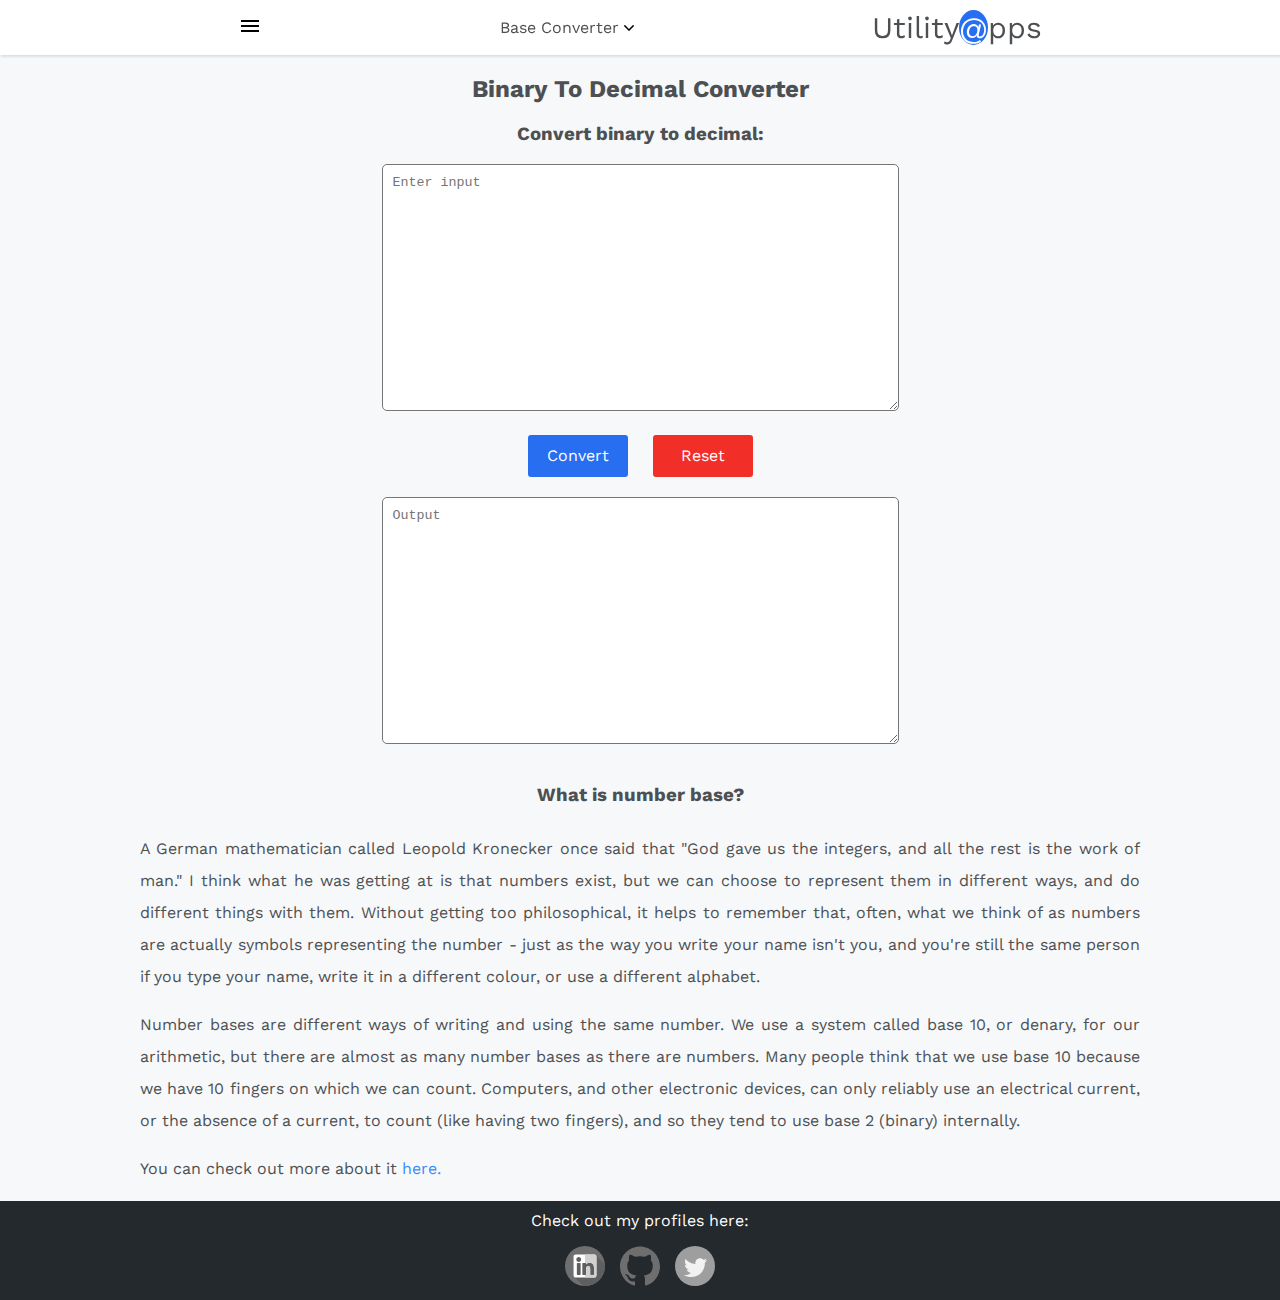
<file: BinaryToDecimal.html>
<!DOCTYPE html>
<html lang="en">
<head>
  <meta charset="UTF-8">
  <meta name="viewport" content="width=device-width, initial-scale=1.0">
  <link rel="stylesheet" href="commonstyles.css">
  <link rel="preconnect" href="https://fonts.gstatic.com">
<link href="https://fonts.googleapis.com/css2?family=Work+Sans:wght@300;400&display=swap" rel="stylesheet">
  <script defer src="./BinaryToDecimal.js"></script>
  <title>Binary To Decimal</title>
</head>
<body>
  <div class="non-footer">
    <header class="navbar">
      <div class="dropdown-nav" ><img id="hamburger" style="margin-top: 14px;" src ="Images/menu-24px.svg">
        <div class="dropdown-content" >
          <a href="https://my-string-utilities.netlify.app/stringutilities" target="_blank">String Utilities</a>
          <a href="https://my-time-stamp-converter.netlify.app/humantoepoch" target="_blank">Time Converter</a>
          <a href="https://my-color-converter.netlify.app/rgb-hex" target="_blank">Color Converter</a>
          <a href="https://my-unit-converter.netlify.app/temperature.html" target="_blank" >Unit Converters</a>
          <a href="https://my-encoder-decoder.netlify.app/base64encode" target="_blank">Encoder/Decoder</a>


        </div>
      </div>
      <div class="dropdown-nav">Base Converter <span><img class="dropdown-arrow" src="Images/down-arrow.svg"></span>
        <div class="dropdown-content">
      <a href="#">Binary To Decimal Converter</a>
      <a href="BinaryToHex.html">Binary To Hex Converter</a>
      <a href="BinaryToOctal.html">Binary To Octal Converter</a>
      <a href="DecimalToBinary.html">Decimal To Binary Converter</a>
      <a href="DecimalToHex.html">Decimal To Hex Converter</a>
      <a href="DecimalToOctal.html">Decimal To Octal Converter</a>
      <a href="HexToBinary.html">Hex To Binary Converter</a>
      <a href="HexToDecimal.html">Hex To Decimal Converter</a>
      <a href="HexToOctal.html">Hex To Octal Converter</a>
      <a href="OctalToBinary.html">Octal To Binary Converter</a>
      <a href="OctalToDecimal.html">Octal To Decimal Converter</a>
      <a href="OctalToHex.html">Octal To Hex Converter</a>
        </div>
        </div>
        <div class="util"><a style="color:rgb(77, 80, 83);text-decoration: none;" href="https://my-utility-tools.netlify.app/" target="_blank">Utility<span style="background-color: rgb(39, 110, 241);color:white;border-radius: 50%;">@</span>pps</a></div>
     

    </header>

  <main>
    <h2 style="text-align: center;">Binary To Decimal Converter</h2>
    <h3 style="text-align: center;">Convert binary to decimal:</h3>
    <div class="input-output">
    <div>
    <textarea type="text" id="input" placeholder="Enter input" rows="15" cols="60"></textarea>
    </div>
    <div style="margin-top:20px;margin-bottom:20px;">
    <input type="button" id="convert-button" value= "Convert">
    <input style="margin-left:20px;" type="button" id="reset-button" value= "Reset">
  </div>
    <div>
    <textarea type="text" id="output" placeholder="Output" rows="15" cols="60" readonly></textarea>
  </div>
  
  </div>
  
</main>

  <section>
    <div class="content-info" style="text-align: justify;">
    <h3 style="padding-top: 10px;text-align: center;">What is number base?</h3>
    <p>A German mathematician called Leopold Kronecker once said that "God gave us the integers, and all the rest is the work of man." I think what he was getting at is that numbers exist, but we can choose to represent them in different ways, and do different things with them. Without getting too philosophical, it helps to remember that, often, what we think of as numbers are actually symbols representing the number - just as the way you write your name isn't you, and you're still the same person if you type your name, write it in a different colour, or use a different alphabet.</p>
      <p>Number bases are different ways of writing and using the same number. We use a system called base 10, or denary, for our arithmetic, but there are almost as many number bases as there are numbers. Many people think that we use base 10 because we have 10 fingers on which we can count. Computers, and other electronic devices, can only reliably use an electrical current, or the absence of a current, to count (like having two fingers), and so they tend to use base 2 (binary) internally.</p>
     <p>You can check out more about it 
       <a style="color:#388bfd;" href ="https://www.advanced-ict.info/mathematics/bases.html" target="_blank">here.</a></p>
      </div> 
    </section>
  </div>

  <div class="footer-wrapper">
    <footer style="background-color:#24292e;">
      <div class="footer-info" style="text-align: center;color:white;">
        <p style="padding-top: 10px;">Check out my profiles here:</p>
         <div class="footer-logo" >
           <a href="https://www.linkedin.com/in/subham-mitra/" target="_blank"><img src="Images/linkedin.svg"></a>
           <a style="margin-left: 10px;margin-right: 10px;" href="https://github.com/subham2107" target="_blank"><img src="Images/github.svg"></a>
           <a href="https://twitter.com/subham2107" target="_blank"><img src="Images/twitter.svg"></a>
          </div>
      </div>
    </footer>
    </div>
</body>
</html>
</file>
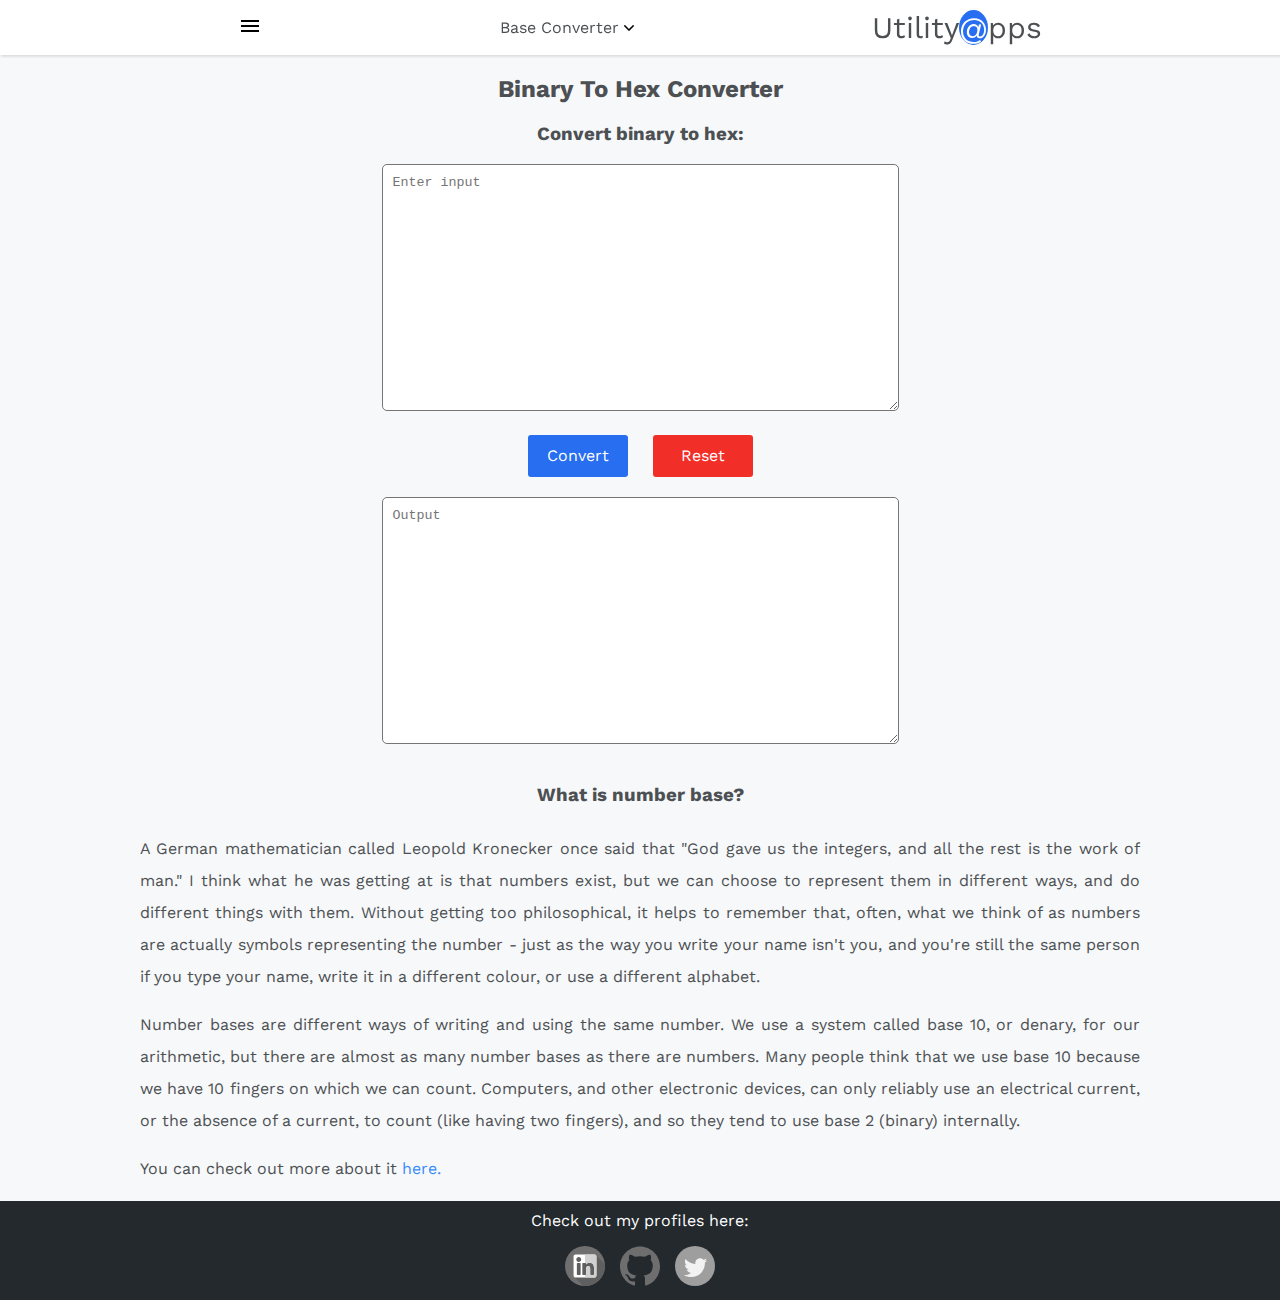
<file: BinaryToHex.html>
<!DOCTYPE html>
<html lang="en">
<head>
  <meta charset="UTF-8">
  <meta name="viewport" content="width=device-width, initial-scale=1.0">
  <link rel="stylesheet" href="commonstyles.css">
  <link rel="preconnect" href="https://fonts.gstatic.com">
<link href="https://fonts.googleapis.com/css2?family=Work+Sans:wght@300;400&display=swap" rel="stylesheet">
  <script defer src="./BinaryToHex.js"></script>
  <title>Binary To Hex</title>
</head>
<body>
  <div class="non-footer">
    <header class="navbar">
      <div class="dropdown-nav" ><img id="hamburger" style="margin-top: 14px;" src ="Images/menu-24px.svg">
        <div class="dropdown-content" >
          <a href="https://my-string-utilities.netlify.app/stringutilities" target="_blank">String Utilities</a>
          <a href="https://my-time-stamp-converter.netlify.app/humantoepoch" target="_blank">Time Converter</a>
          <a href="https://my-color-converter.netlify.app/rgb-hex" target="_blank">Color Converter</a>
          <a href="https://my-unit-converter.netlify.app/temperature.html" target="_blank" >Unit Converters</a>
          <a href="https://my-encoder-decoder.netlify.app/base64encode" target="_blank">Encoder/Decoder</a>


        </div>
      </div>
      <div class="dropdown-nav">Base Converter <span><img class="dropdown-arrow" src="Images/down-arrow.svg"></span>
        <div class="dropdown-content">
      <a href="BinaryToDecimal.html">Binary To Decimal Converter</a>
      <a href="#">Binary To Hex Converter</a>
      <a href="BinaryToOctal.html">Binary To Octal Converter</a>
      <a href="DecimalToBinary.html">Decimal To Binary Converter</a>
      <a href="DecimalToHex.html">Decimal To Hex Converter</a>
      <a href="DecimalToOctal.html">Decimal To Octal Converter</a>
      <a href="HexToBinary.html">Hex To Binary Converter</a>
      <a href="HexToDecimal.html">Hex To Decimal Converter</a>
      <a href="HexToOctal.html">Hex To Octal Converter</a>
      <a href="OctalToBinary.html">Octal To Binary Converter</a>
      <a href="OctalToDecimal.html">Octal To Decimal Converter</a>
      <a href="OctalToHex.html">Octal To Hex Converter</a>
        </div>
        </div>
        <div class="util"><a style="color:rgb(77, 80, 83);text-decoration: none;" href="https://my-utility-tools.netlify.app/" target="_blank">Utility<span style="background-color: rgb(39, 110, 241);color:white;border-radius: 50%;">@</span>pps</a></div>
     

    </header>


  <main >
    <h2 style="text-align:center">Binary To Hex Converter</h2>
    <h3 style="text-align:center">Convert binary to hex:</h3>
    <div class="input-output">
      <div>
      <textarea type="text" id="input" placeholder="Enter input" rows="15" cols="60"></textarea>
      </div>
      <div style="margin-top:20px;margin-bottom:20px;">
      <input type="button" id="convert-button" value= "Convert">
      <input style="margin-left:20px;" type="button" id="reset-button" value= "Reset">
    </div>
      <div>
      <textarea type="text" id="output" placeholder="Output" rows="15" cols="60" readonly></textarea>
    </div>
    
    </div>
  </main>

  <section>
    <div class="content-info" style="text-align: justify;">
    <h3 style="padding-top: 10px;text-align: center;">What is number base?</h3>
    <p>A German mathematician called Leopold Kronecker once said that "God gave us the integers, and all the rest is the work of man." I think what he was getting at is that numbers exist, but we can choose to represent them in different ways, and do different things with them. Without getting too philosophical, it helps to remember that, often, what we think of as numbers are actually symbols representing the number - just as the way you write your name isn't you, and you're still the same person if you type your name, write it in a different colour, or use a different alphabet.</p>
      <p>Number bases are different ways of writing and using the same number. We use a system called base 10, or denary, for our arithmetic, but there are almost as many number bases as there are numbers. Many people think that we use base 10 because we have 10 fingers on which we can count. Computers, and other electronic devices, can only reliably use an electrical current, or the absence of a current, to count (like having two fingers), and so they tend to use base 2 (binary) internally.</p>
     <p>You can check out more about it 
       <a style="color:#388bfd;" href ="https://www.advanced-ict.info/mathematics/bases.html" target="_blank">here.</a></p>
      </div> 
    </section>
  </div>


  <div class="footer-wrapper">
    <footer style="background-color:#24292e;">
      <div class="footer-info" style="text-align: center;color:white;">
        <p style="padding-top: 10px;">Check out my profiles here:</p>
         <div class="footer-logo" >
           <a href="https://www.linkedin.com/in/subham-mitra/" target="_blank"><img src="Images/linkedin.svg"></a>
           <a style="margin-left: 10px;margin-right: 10px;" href="https://github.com/subham2107" target="_blank"><img src="Images/github.svg"></a>
           <a href="https://twitter.com/subham2107" target="_blank"><img src="Images/twitter.svg"></a>
          </div>
      </div>
    </footer>
    </div>
</body>
</html>
</file>
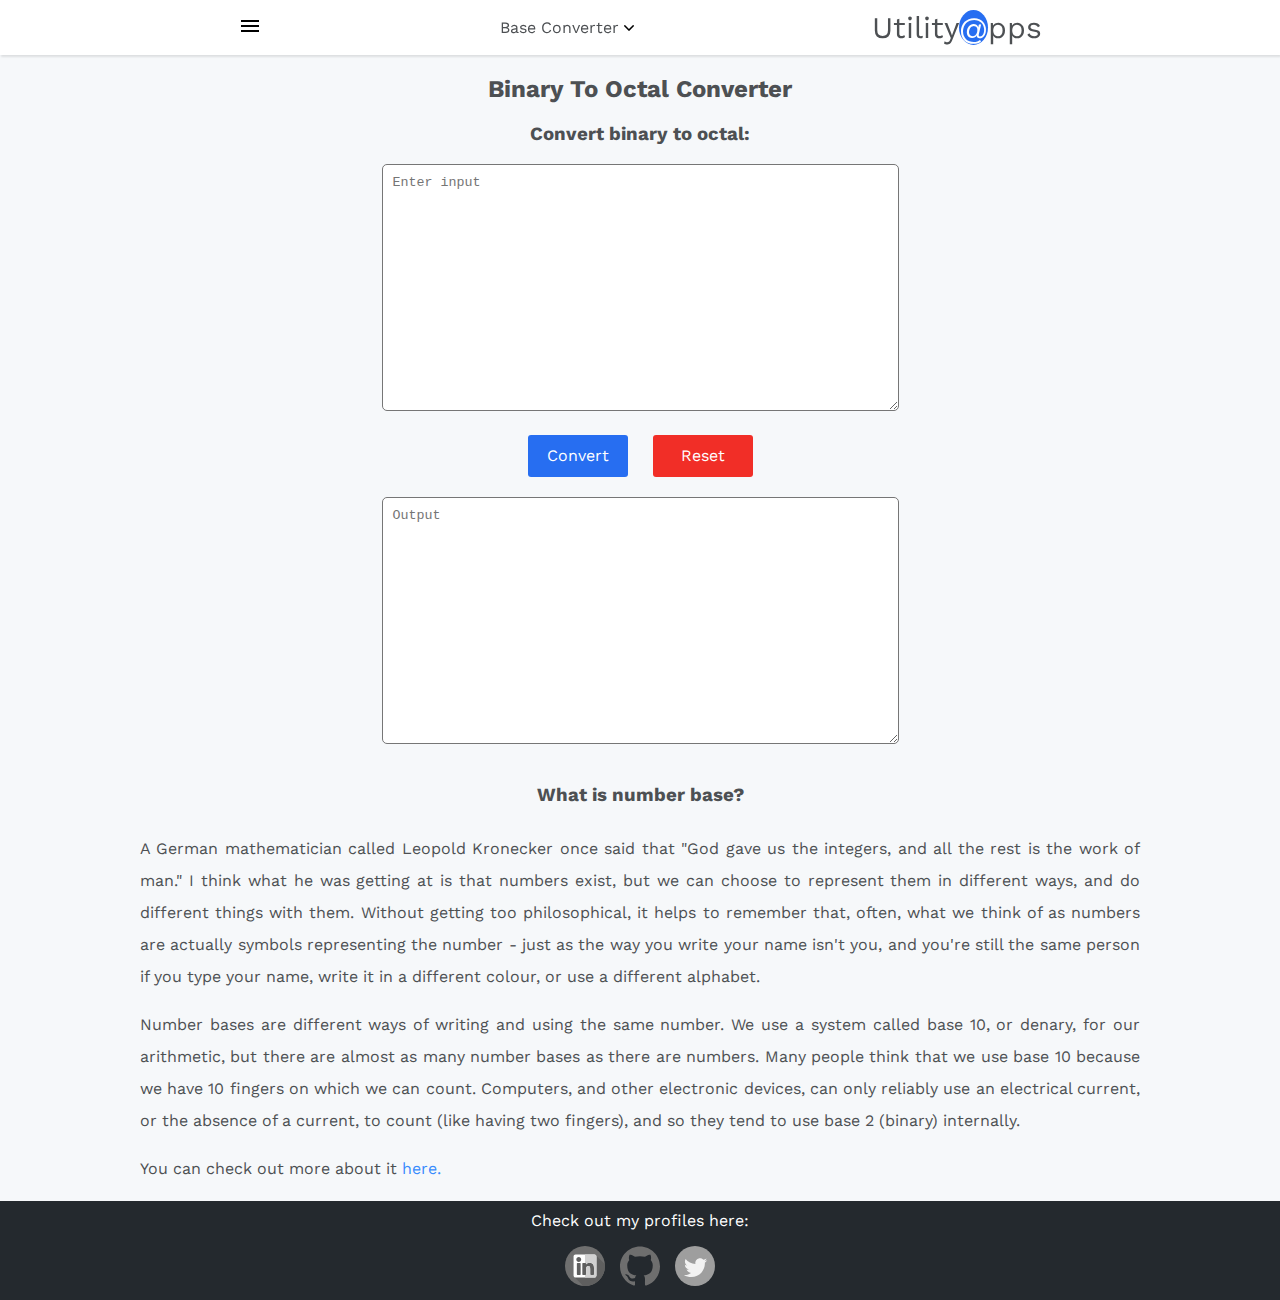
<file: BinaryToOctal.html>
<!DOCTYPE html>
<html lang="en">
<head>
  <meta charset="UTF-8">
  <meta name="viewport" content="width=device-width, initial-scale=1.0">
  <link rel="stylesheet" href="commonstyles.css">
  <link rel="preconnect" href="https://fonts.gstatic.com">
<link href="https://fonts.googleapis.com/css2?family=Work+Sans:wght@300;400&display=swap" rel="stylesheet">
  <script defer src="./BinaryToOctal.js"></script>
  <title>Binary To Octal</title>
</head>
<body>
  <div class="non-footer">
    <header class="navbar">
      <div class="dropdown-nav" ><img id="hamburger" style="margin-top: 14px;" src ="Images/menu-24px.svg">
        <div class="dropdown-content" >
          <a href="https://my-string-utilities.netlify.app/stringutilities" target="_blank">String Utilities</a>
          <a href="https://my-time-stamp-converter.netlify.app/humantoepoch" target="_blank">Time Converter</a>
          <a href="https://my-color-converter.netlify.app/rgb-hex" target="_blank">Color Converter</a>
          <a href="https://my-unit-converter.netlify.app/temperature.html" target="_blank" >Unit Converters</a>
          <a href="https://my-encoder-decoder.netlify.app/base64encode" target="_blank">Encoder/Decoder</a>


        </div>
      </div>
      <div class="dropdown-nav">Base Converter <span><img class="dropdown-arrow" src="Images/down-arrow.svg"></span>
        <div class="dropdown-content">
      <a href="BinaryToDecimal.html">Binary To Decimal Converter</a>
      <a href="BinaryToHex.html">Binary To Hex Converter</a>
      <a href="#">Binary To Octal Converter</a>
      <a href="DecimalToBinary.html">Decimal To Binary Converter</a>
      <a href="DecimalToHex.html">Decimal To Hex Converter</a>
      <a href="DecimalToOctal.html">Decimal To Octal Converter</a>
      <a href="HexToBinary.html">Hex To Binary Converter</a>
      <a href="HexToDecimal.html">Hex To Decimal Converter</a>
      <a href="HexToOctal.html">Hex To Octal Converter</a>
      <a href="OctalToBinary.html">Octal To Binary Converter</a>
      <a href="OctalToDecimal.html">Octal To Decimal Converter</a>
      <a href="OctalToHex.html">Octal To Hex Converter</a>
        </div>
        </div>
        <div class="util"><a style="color:rgb(77, 80, 83);text-decoration: none;" href="https://my-utility-tools.netlify.app/" target="_blank">Utility<span style="background-color: rgb(39, 110, 241);color:white;border-radius: 50%;">@</span>pps</a></div>
     

    </header>

  <main>
    <h2 style="text-align: center;">Binary To Octal Converter</h2>
    <h3 style="text-align: center;">Convert binary to octal:</h3>
    <div class="input-output">
      <div>
      <textarea type="text" id="input" placeholder="Enter input" rows="15" cols="60"></textarea>
      </div>
      <div style="margin-top:20px;margin-bottom:20px;">
      <input type="button" id="convert-button" value= "Convert">
      <input style="margin-left:20px;" type="button" id="reset-button" value= "Reset">
    </div>
      <div>
      <textarea type="text" id="output" placeholder="Output" rows="15" cols="60" readonly></textarea>
    </div>
    
    </div>
  </main>

  <section>
    <div class="content-info" style="text-align: justify;">
    <h3 style="padding-top: 10px;text-align: center;">What is number base?</h3>
    <p>A German mathematician called Leopold Kronecker once said that "God gave us the integers, and all the rest is the work of man." I think what he was getting at is that numbers exist, but we can choose to represent them in different ways, and do different things with them. Without getting too philosophical, it helps to remember that, often, what we think of as numbers are actually symbols representing the number - just as the way you write your name isn't you, and you're still the same person if you type your name, write it in a different colour, or use a different alphabet.</p>
      <p>Number bases are different ways of writing and using the same number. We use a system called base 10, or denary, for our arithmetic, but there are almost as many number bases as there are numbers. Many people think that we use base 10 because we have 10 fingers on which we can count. Computers, and other electronic devices, can only reliably use an electrical current, or the absence of a current, to count (like having two fingers), and so they tend to use base 2 (binary) internally.</p>
     <p>You can check out more about it 
       <a style="color:#388bfd;" href ="https://www.advanced-ict.info/mathematics/bases.html" target="_blank">here.</a></p>
      </div> 
    </section>
  </div>


  <div class="footer-wrapper">
    <footer style="background-color:#24292e;">
      <div class="footer-info" style="text-align: center;color:white;">
        <p style="padding-top: 10px;">Check out my profiles here:</p>
         <div class="footer-logo" >
           <a href="https://www.linkedin.com/in/subham-mitra/" target="_blank"><img src="Images/linkedin.svg"></a>
           <a style="margin-left: 10px;margin-right: 10px;" href="https://github.com/subham2107" target="_blank"><img src="Images/github.svg"></a>
           <a href="https://twitter.com/subham2107" target="_blank"><img src="Images/twitter.svg"></a>
          </div>
      </div>
    </footer>
    </div>
</body>
</html>
</file>
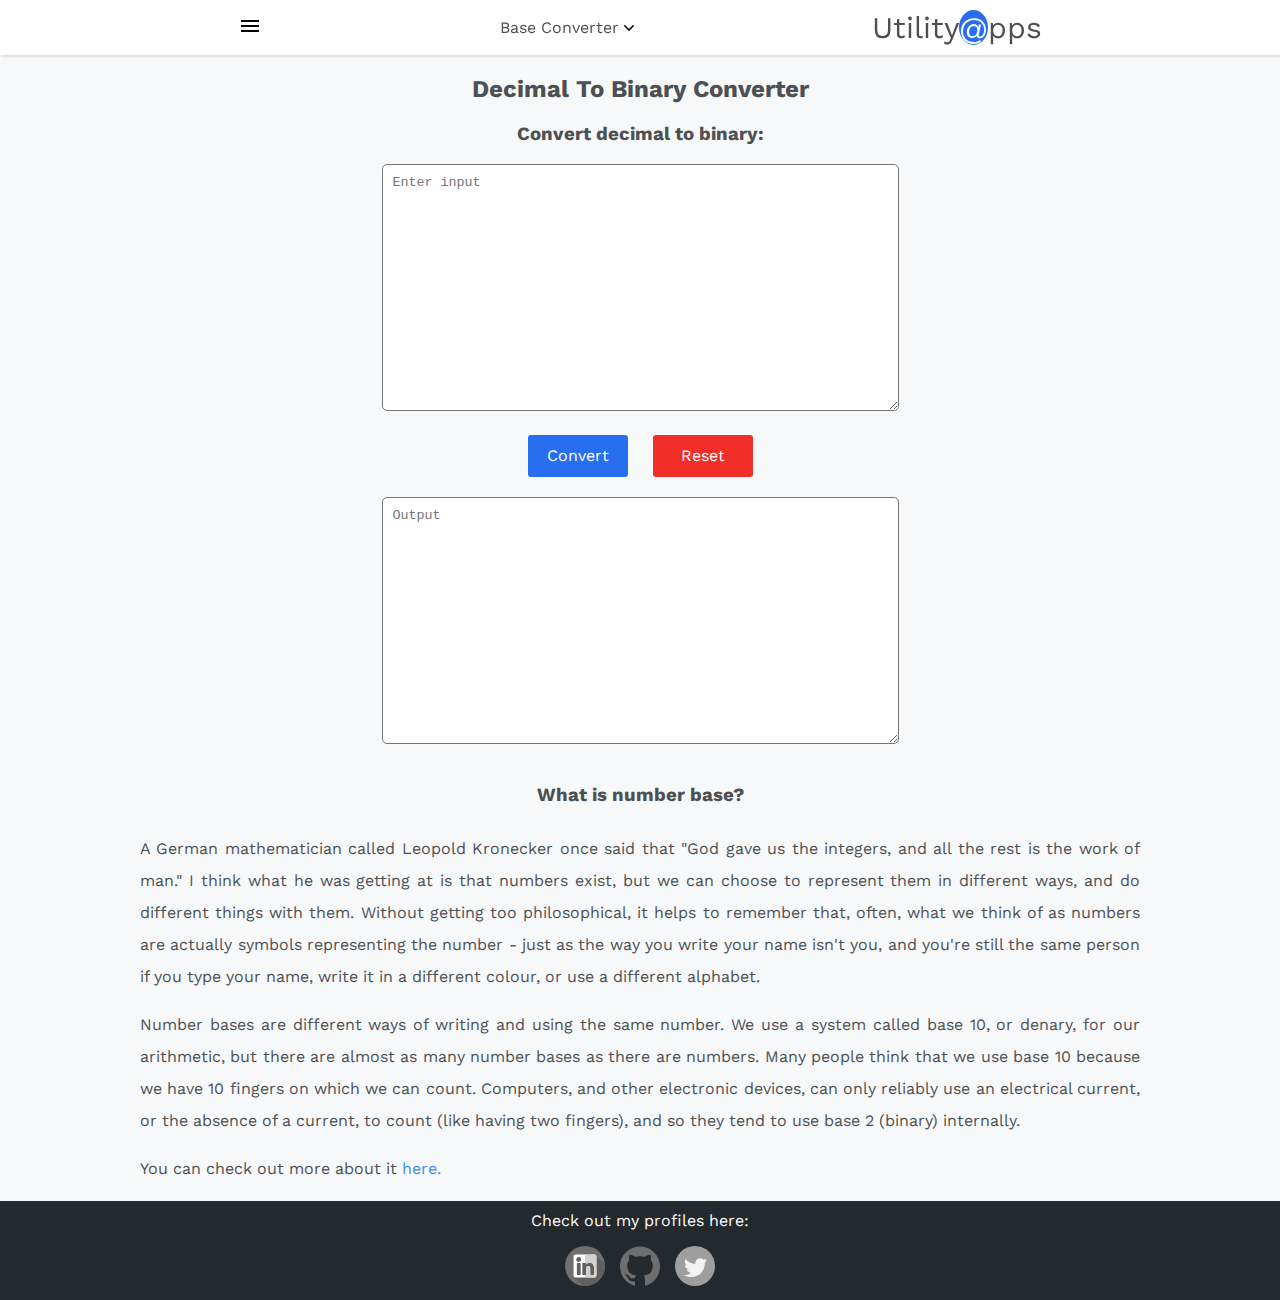
<file: DecimalToBinary.html>
<!DOCTYPE html>
<html lang="en">
<head>
  <meta charset="UTF-8">
  <meta name="viewport" content="width=device-width, initial-scale=1.0">
  <link rel="stylesheet" href="commonstyles.css">
  <link rel="preconnect" href="https://fonts.gstatic.com">
<link href="https://fonts.googleapis.com/css2?family=Work+Sans:wght@300;400&display=swap" rel="stylesheet">
  <script defer src="./DecimalToBinary.js"></script>
  <title>Decimal To Binary</title>
</head>
<body>
  <div class="non-footer">
    <header class="navbar">
      <div class="dropdown-nav" ><img id="hamburger" style="margin-top: 14px;" src ="Images/menu-24px.svg">
        <div class="dropdown-content" >
          <a href="https://my-string-utilities.netlify.app/stringutilities" target="_blank">String Utilities</a>
          <a href="https://my-time-stamp-converter.netlify.app/humantoepoch" target="_blank">Time Converter</a>
          <a href="https://my-color-converter.netlify.app/rgb-hex" target="_blank">Color Converter</a>
          <a href="https://my-unit-converter.netlify.app/temperature.html" target="_blank" >Unit Converters</a>
          <a href="https://my-encoder-decoder.netlify.app/base64encode" target="_blank">Encoder/Decoder</a>


        </div>
      </div>
      <div class="dropdown-nav">Base Converter <span><img class="dropdown-arrow" src="Images/down-arrow.svg"></span>
        <div class="dropdown-content">
      <a href="BinaryToDecimal.html">Binary To Decimal Converter</a>
      <a href="BinaryToHex.html">Binary To Hex Converter</a>
      <a href="BinaryToOctal.html">Binary To Octal Converter</a>
      <a href="#">Decimal To Binary Converter</a>
      <a href="DecimalToHex.html">Decimal To Hex Converter</a>
      <a href="DecimalToOctal.html">Decimal To Octal Converter</a>
      <a href="HexToBinary.html">Hex To Binary Converter</a>
      <a href="HexToDecimal.html">Hex To Decimal Converter</a>
      <a href="HexToOctal.html">Hex To Octal Converter</a>
      <a href="OctalToBinary.html">Octal To Binary Converter</a>
      <a href="OctalToDecimal.html">Octal To Decimal Converter</a>
      <a href="OctalToHex.html">Octal To Hex Converter</a>
        </div>
        </div>
        <div class="util"><a style="color:rgb(77, 80, 83);text-decoration: none;" href="https://my-utility-tools.netlify.app/" target="_blank">Utility<span style="background-color: rgb(39, 110, 241);color:white;border-radius: 50%;">@</span>pps</a></div>
     

    </header>


  <main >
    <h2 style="text-align: center;">Decimal To Binary Converter</h2>
    <h3 style="text-align: center;">Convert decimal to binary:</h3>
    <div class="input-output">
      <div>
      <textarea type="text" id="input" placeholder="Enter input" rows="15" cols="60"></textarea>
      </div>
      <div style="margin-top:20px;margin-bottom:20px;">
      <input type="button" id="convert-button" value= "Convert">
      <input style="margin-left:20px;" type="button" id="reset-button" value= "Reset">
    </div>
      <div>
      <textarea type="text" id="output" placeholder="Output" rows="15" cols="60" readonly></textarea>
    </div>
    
    </div>
</main>

  <section>
    <div class="content-info" style="text-align: justify;">
    <h3 style="padding-top: 10px;text-align: center;">What is number base?</h3>
    <p>A German mathematician called Leopold Kronecker once said that "God gave us the integers, and all the rest is the work of man." I think what he was getting at is that numbers exist, but we can choose to represent them in different ways, and do different things with them. Without getting too philosophical, it helps to remember that, often, what we think of as numbers are actually symbols representing the number - just as the way you write your name isn't you, and you're still the same person if you type your name, write it in a different colour, or use a different alphabet.</p>
      <p>Number bases are different ways of writing and using the same number. We use a system called base 10, or denary, for our arithmetic, but there are almost as many number bases as there are numbers. Many people think that we use base 10 because we have 10 fingers on which we can count. Computers, and other electronic devices, can only reliably use an electrical current, or the absence of a current, to count (like having two fingers), and so they tend to use base 2 (binary) internally.</p>
     <p>You can check out more about it 
       <a style="color:#388bfd;" href ="https://www.advanced-ict.info/mathematics/bases.html" target="_blank">here.</a></p>
      </div> 
    </section>
  </div>

  <div class="footer-wrapper">
    <footer style="background-color:#24292e;">
      <div class="footer-info" style="text-align: center;color:white;">
        <p style="padding-top: 10px;">Check out my profiles here:</p>
         <div class="footer-logo" >
           <a href="https://www.linkedin.com/in/subham-mitra/" target="_blank"><img src="Images/linkedin.svg"></a>
           <a style="margin-left: 10px;margin-right: 10px;" href="https://github.com/subham2107" target="_blank"><img src="Images/github.svg"></a>
           <a href="https://twitter.com/subham2107" target="_blank"><img src="Images/twitter.svg"></a>
          </div>
      </div>
    </footer>
    </div>
</body>
</html>
</file>
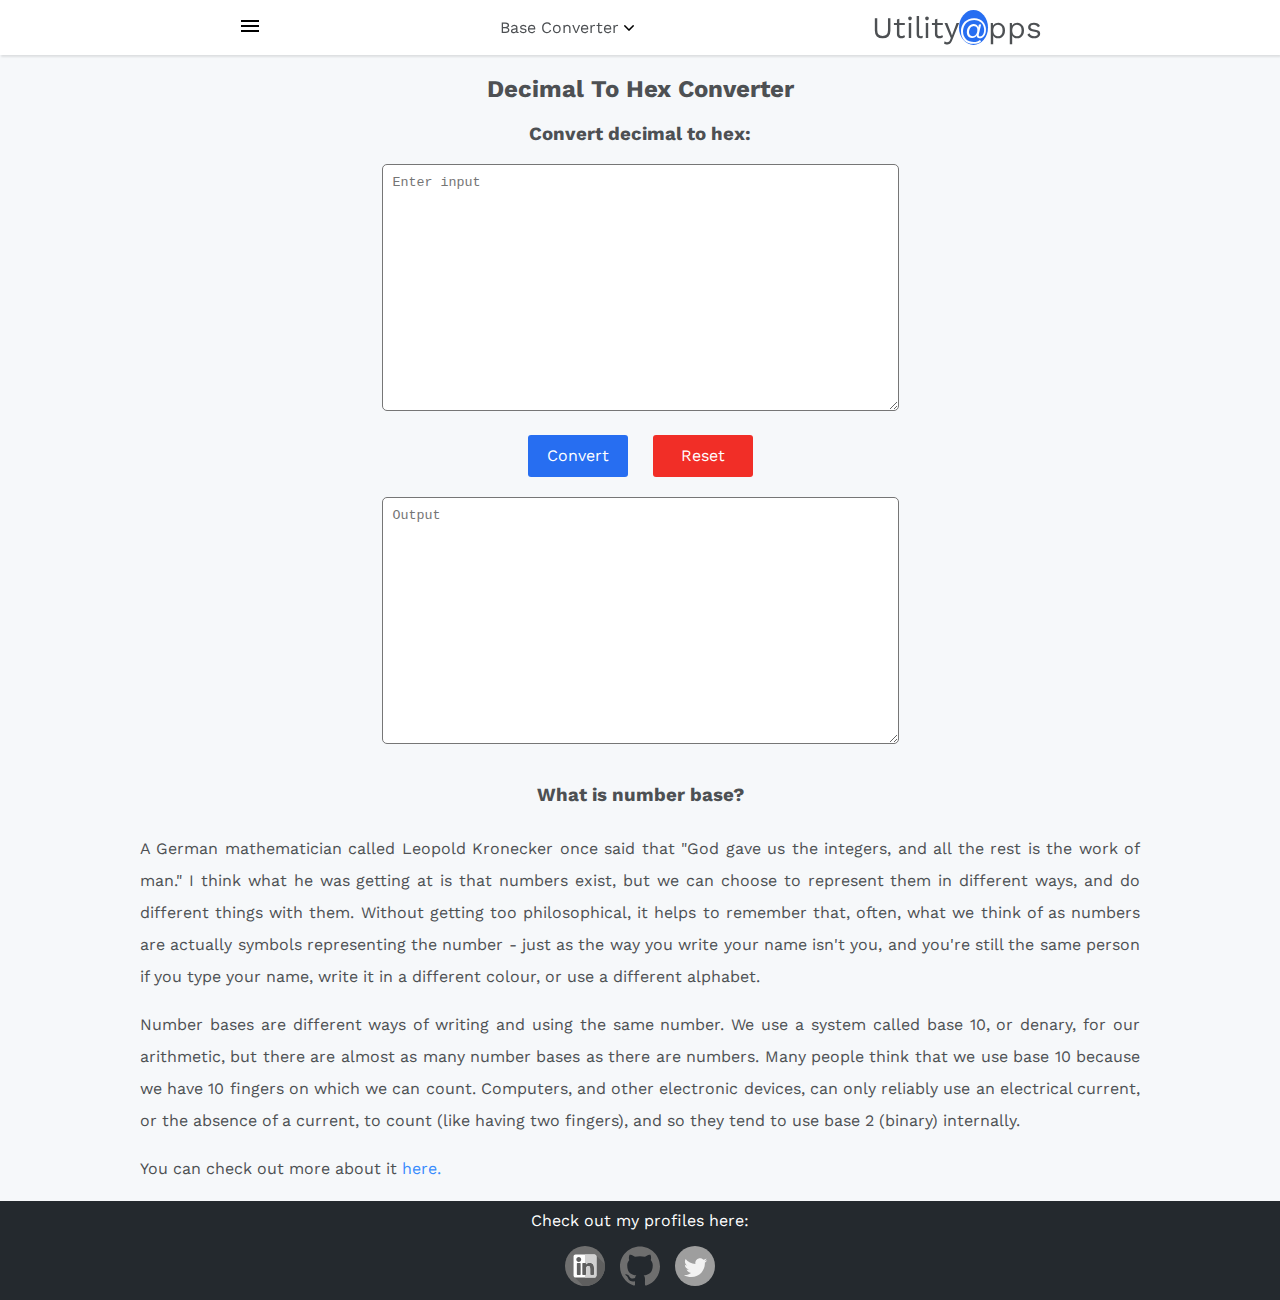
<file: DecimalToHex.html>
<!DOCTYPE html>
<html lang="en">
<head>
  <meta charset="UTF-8">
  <meta name="viewport" content="width=device-width, initial-scale=1.0">
  <link rel="stylesheet" href="commonstyles.css">
  <link rel="preconnect" href="https://fonts.gstatic.com">
<link href="https://fonts.googleapis.com/css2?family=Work+Sans:wght@300;400&display=swap" rel="stylesheet">
  <script defer src="./DecimalToHex.js"></script>
  <title>Decimal To Hex</title>
</head>
<body>
  <div class="non-footer">
    <header class="navbar">
      <div class="dropdown-nav" ><img id="hamburger" style="margin-top: 14px;" src ="Images/menu-24px.svg">
        <div class="dropdown-content" >
          <a href="https://my-string-utilities.netlify.app/stringutilities" target="_blank">String Utilities</a>
          <a href="https://my-time-stamp-converter.netlify.app/humantoepoch" target="_blank">Time Converter</a>
          <a href="https://my-color-converter.netlify.app/rgb-hex" target="_blank">Color Converter</a>
          <a href="https://my-unit-converter.netlify.app/temperature.html" target="_blank" >Unit Converters</a>
          <a href="https://my-encoder-decoder.netlify.app/base64encode" target="_blank">Encoder/Decoder</a>


        </div>
      </div>
      <div class="dropdown-nav">Base Converter <span><img class="dropdown-arrow" src="Images/down-arrow.svg"></span>
        <div class="dropdown-content">
      <a href="BinaryToDecimal.html">Binary To Decimal Converter</a>
      <a href="BinaryToHex.html">Binary To Hex Converter</a>
      <a href="BinaryToOctal.html">Binary To Octal Converter</a>
      <a href="DecimalToBinary.html">Decimal To Binary Converter</a>
      <a href="#">Decimal To Hex Converter</a>
      <a href="DecimalToOctal.html">Decimal To Octal Converter</a>
      <a href="HexToBinary.html">Hex To Binary Converter</a>
      <a href="HexToDecimal.html">Hex To Decimal Converter</a>
      <a href="HexToOctal.html">Hex To Octal Converter</a>
      <a href="OctalToBinary.html">Octal To Binary Converter</a>
      <a href="OctalToDecimal.html">Octal To Decimal Converter</a>
      <a href="OctalToHex.html">Octal To Hex Converter</a>
        </div>
        </div>
        <div class="util"><a style="color:rgb(77, 80, 83);text-decoration: none;" href="https://my-utility-tools.netlify.app/" target="_blank">Utility<span style="background-color: rgb(39, 110, 241);color:white;border-radius: 50%;">@</span>pps</a></div>
     

    </header>

  <main >
    <h2 style="text-align: center;">Decimal To Hex Converter</h2>
    <h3 style="text-align: center;">Convert decimal to hex:</h3>
    <div class="input-output">
      <div>
      <textarea type="text" id="input" placeholder="Enter input" rows="15" cols="60"></textarea>
      </div>
      <div style="margin-top:20px;margin-bottom:20px;">
      <input type="button" id="convert-button" value= "Convert">
      <input style="margin-left:20px;" type="button" id="reset-button" value= "Reset">
    </div>
      <div>
      <textarea type="text" id="output" placeholder="Output" rows="15" cols="60" readonly></textarea>
    </div>
    
    </div>
</main>

  <section>
    <div class="content-info" style="text-align: justify;">
    <h3 style="padding-top: 10px;text-align: center;">What is number base?</h3>
    <p>A German mathematician called Leopold Kronecker once said that "God gave us the integers, and all the rest is the work of man." I think what he was getting at is that numbers exist, but we can choose to represent them in different ways, and do different things with them. Without getting too philosophical, it helps to remember that, often, what we think of as numbers are actually symbols representing the number - just as the way you write your name isn't you, and you're still the same person if you type your name, write it in a different colour, or use a different alphabet.</p>
      <p>Number bases are different ways of writing and using the same number. We use a system called base 10, or denary, for our arithmetic, but there are almost as many number bases as there are numbers. Many people think that we use base 10 because we have 10 fingers on which we can count. Computers, and other electronic devices, can only reliably use an electrical current, or the absence of a current, to count (like having two fingers), and so they tend to use base 2 (binary) internally.</p>
     <p>You can check out more about it 
       <a style="color:#388bfd;" href ="https://www.advanced-ict.info/mathematics/bases.html" target="_blank">here.</a></p>
      </div> 
    </section>
  </div>

  <div class="footer-wrapper">
    <footer style="background-color:#24292e;">
      <div class="footer-info" style="text-align: center;color:white;">
        <p style="padding-top: 10px;">Check out my profiles here:</p>
         <div class="footer-logo" >
           <a href="https://www.linkedin.com/in/subham-mitra/" target="_blank"><img src="Images/linkedin.svg"></a>
           <a style="margin-left: 10px;margin-right: 10px;" href="https://github.com/subham2107" target="_blank"><img src="Images/github.svg"></a>
           <a href="https://twitter.com/subham2107" target="_blank"><img src="Images/twitter.svg"></a>
          </div>
      </div>
    </footer>
    </div>
</body>
</html>
</file>
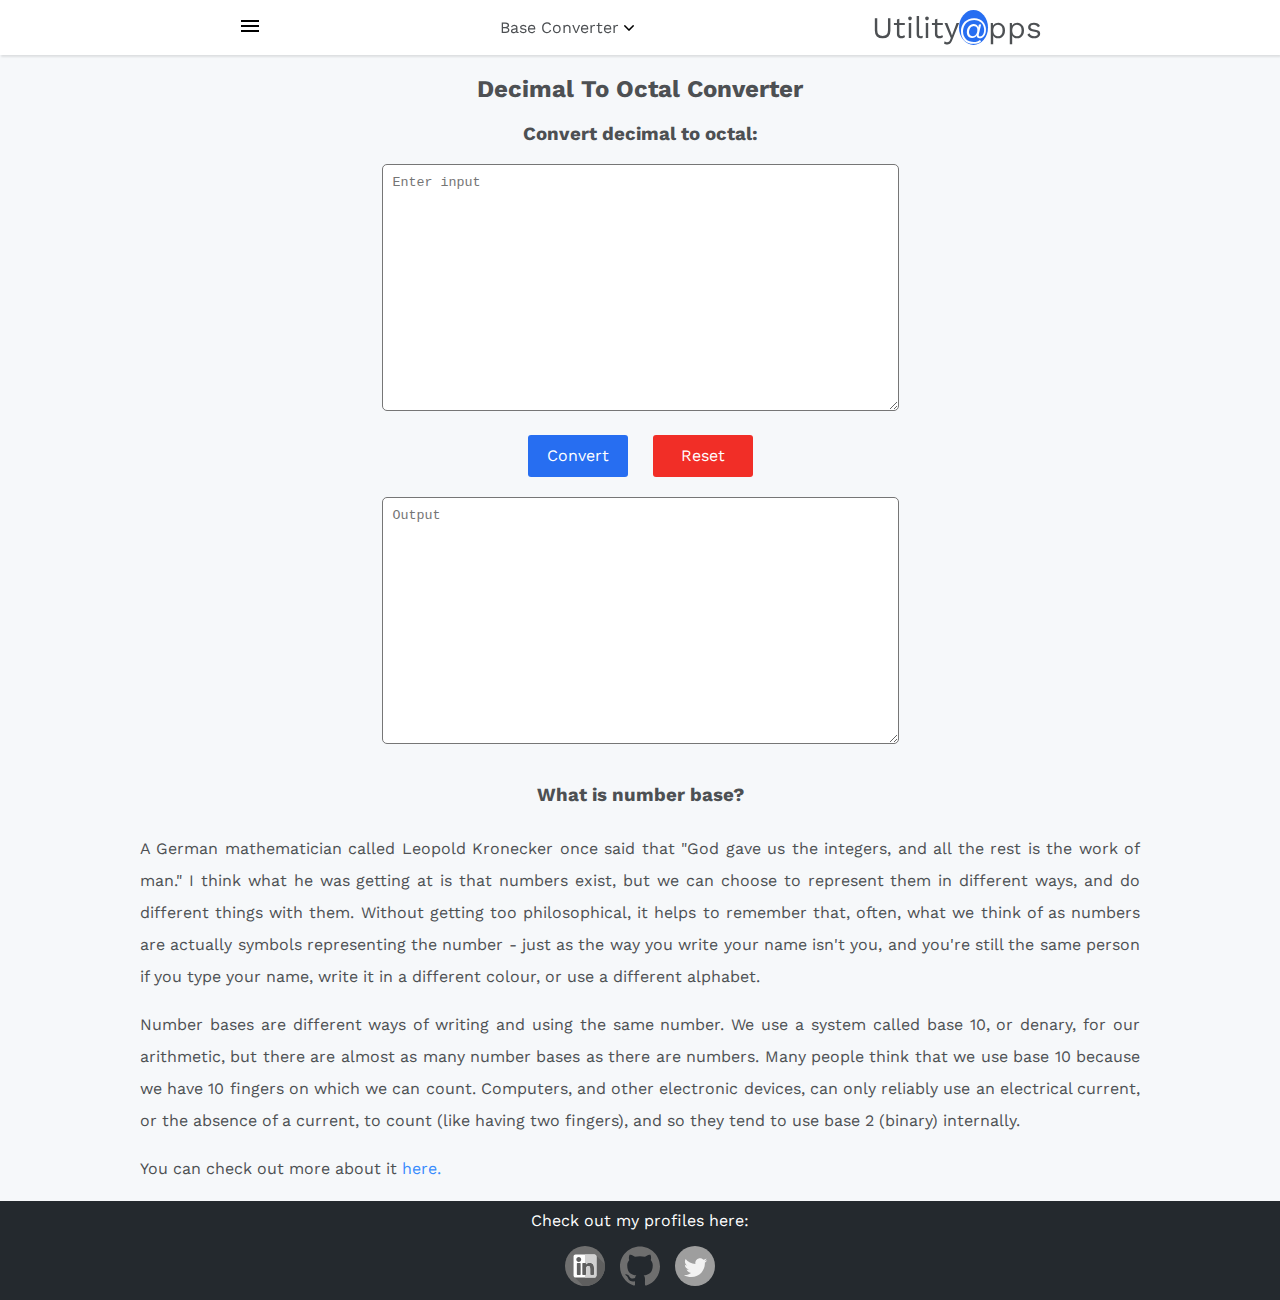
<file: DecimalToOctal.html>
<!DOCTYPE html>
<html lang="en">
<head>
  <meta charset="UTF-8">
  <meta name="viewport" content="width=device-width, initial-scale=1.0">
  <link rel="stylesheet" href="commonstyles.css">
  <link rel="preconnect" href="https://fonts.gstatic.com">
<link href="https://fonts.googleapis.com/css2?family=Work+Sans:wght@300;400&display=swap" rel="stylesheet">
  <script defer src="./DecimalToOctal.js"></script>
  <title>Decimal To Octal</title>
</head>
<body>
  <div class="non-footer">
    <header class="navbar">
      <div class="dropdown-nav" ><img id="hamburger" style="margin-top: 14px;" src ="Images/menu-24px.svg">
        <div class="dropdown-content" >
          <a href="https://my-string-utilities.netlify.app/stringutilities" target="_blank">String Utilities</a>
          <a href="https://my-time-stamp-converter.netlify.app/humantoepoch" target="_blank">Time Converter</a>
          <a href="https://my-color-converter.netlify.app/rgb-hex" target="_blank">Color Converter</a>
          <a href="https://my-unit-converter.netlify.app/temperature.html" target="_blank" >Unit Converters</a>
          <a href="https://my-encoder-decoder.netlify.app/base64encode" target="_blank">Encoder/Decoder</a>


        </div>
      </div>
      <div class="dropdown-nav">Base Converter <span><img class="dropdown-arrow" src="Images/down-arrow.svg"></span>
        <div class="dropdown-content">
      <a href="BinaryToDecimal.html">Binary To Decimal Converter</a>
      <a href="BinaryToHex.html">Binary To Hex Converter</a>
      <a href="BinaryToOctal.html">Binary To Octal Converter</a>
      <a href="DecimalToBinary.html">Decimal To Binary Converter</a>
      <a href="DecimalToHex.html">Decimal To Hex Converter</a>
      <a href="#">Decimal To Octal Converter</a>
      <a href="HexToBinary.html">Hex To Binary Converter</a>
      <a href="HexToDecimal.html">Hex To Decimal Converter</a>
      <a href="HexToOctal.html">Hex To Octal Converter</a>
      <a href="OctalToBinary.html">Octal To Binary Converter</a>
      <a href="OctalToDecimal.html">Octal To Decimal Converter</a>
      <a href="OctalToHex.html">Octal To Hex Converter</a>
        </div>
        </div>
        <div class="util"><a style="color:rgb(77, 80, 83);text-decoration: none;" href="https://my-utility-tools.netlify.app/" target="_blank">Utility<span style="background-color: rgb(39, 110, 241);color:white;border-radius: 50%;">@</span>pps</a></div>
     

    </header>

  <main >
    <h2 style="text-align: center;">Decimal To Octal Converter</h2>
    <h3 style="text-align: center;">Convert decimal to octal:</h3>
    <div class="input-output">
      <div>
      <textarea type="text" id="input" placeholder="Enter input" rows="15" cols="60"></textarea>
      </div>
      <div style="margin-top:20px;margin-bottom:20px;">
      <input type="button" id="convert-button" value= "Convert">
      <input style="margin-left:20px;" type="button" id="reset-button" value= "Reset">
    </div>
      <div>
      <textarea type="text" id="output" placeholder="Output" rows="15" cols="60" readonly></textarea>
    </div>
    
    </div>
</main>

  <section>
    <div class="content-info" style="text-align: justify;">
    <h3 style="padding-top: 10px;text-align: center;">What is number base?</h3>
    <p>A German mathematician called Leopold Kronecker once said that "God gave us the integers, and all the rest is the work of man." I think what he was getting at is that numbers exist, but we can choose to represent them in different ways, and do different things with them. Without getting too philosophical, it helps to remember that, often, what we think of as numbers are actually symbols representing the number - just as the way you write your name isn't you, and you're still the same person if you type your name, write it in a different colour, or use a different alphabet.</p>
      <p>Number bases are different ways of writing and using the same number. We use a system called base 10, or denary, for our arithmetic, but there are almost as many number bases as there are numbers. Many people think that we use base 10 because we have 10 fingers on which we can count. Computers, and other electronic devices, can only reliably use an electrical current, or the absence of a current, to count (like having two fingers), and so they tend to use base 2 (binary) internally.</p>
     <p>You can check out more about it 
       <a style="color:#388bfd;" href ="https://www.advanced-ict.info/mathematics/bases.html" target="_blank">here.</a></p>
      </div> 
    </section>
  </div>

  <div class="footer-wrapper">
    <footer style="background-color:#24292e;">
      <div class="footer-info" style="text-align: center;color:white;">
        <p style="padding-top: 10px;">Check out my profiles here:</p>
         <div class="footer-logo" >
           <a href="https://www.linkedin.com/in/subham-mitra/" target="_blank"><img src="Images/linkedin.svg"></a>
           <a style="margin-left: 10px;margin-right: 10px;" href="https://github.com/subham2107" target="_blank"><img src="Images/github.svg"></a>
           <a href="https://twitter.com/subham2107" target="_blank"><img src="Images/twitter.svg"></a>
          </div>
      </div>
    </footer>
    </div>
</body>
</html>
</file>
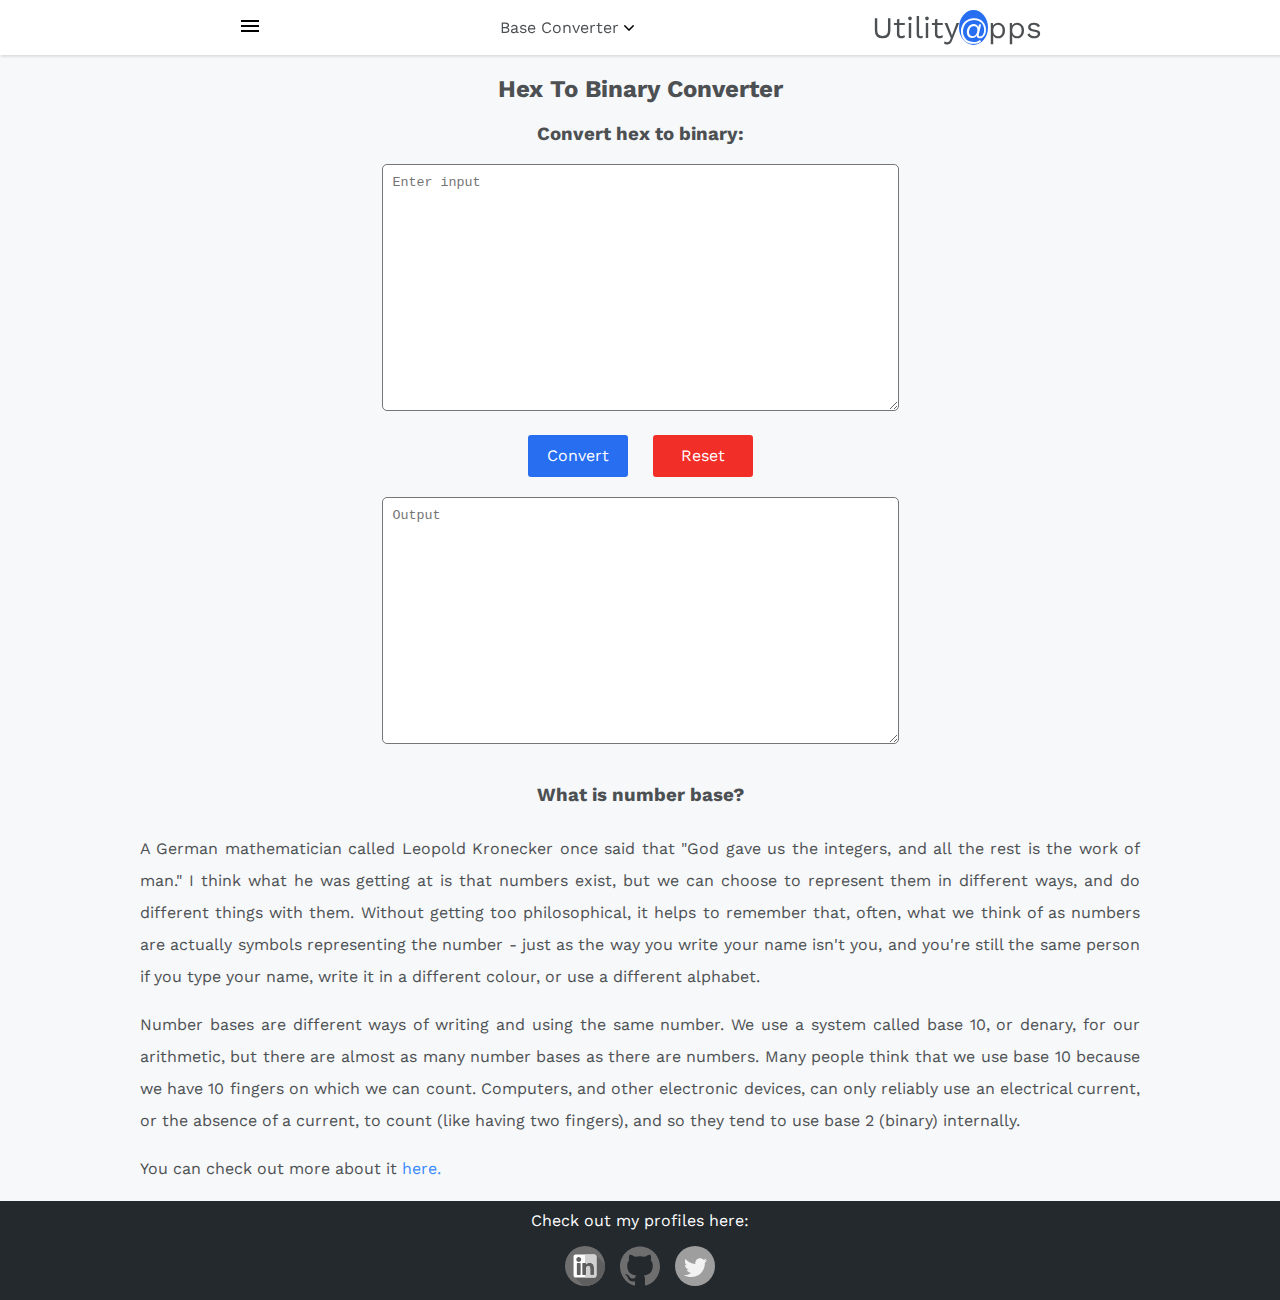
<file: HexToBinary.html>
<!DOCTYPE html>
<html lang="en">
<head>
  <meta charset="UTF-8">
  <meta name="viewport" content="width=device-width, initial-scale=1.0">
  <link rel="stylesheet" href="commonstyles.css">
  <link rel="preconnect" href="https://fonts.gstatic.com">
<link href="https://fonts.googleapis.com/css2?family=Work+Sans:wght@300;400&display=swap" rel="stylesheet">
  <script defer src="./HexToBinary.js"></script>
  <title>Hex To Binary</title>
</head>
<body>
  <div class="non-footer">
    <header class="navbar">
      <div class="dropdown-nav" ><img id="hamburger" style="margin-top: 14px;" src ="Images/menu-24px.svg">
        <div class="dropdown-content" >
          <a href="https://my-string-utilities.netlify.app/stringutilities" target="_blank">String Utilities</a>
          <a href="https://my-time-stamp-converter.netlify.app/humantoepoch" target="_blank">Time Converter</a>
          <a href="https://my-color-converter.netlify.app/rgb-hex" target="_blank">Color Converter</a>
          <a href="https://my-unit-converter.netlify.app/temperature.html" target="_blank" >Unit Converters</a>
          <a href="https://my-encoder-decoder.netlify.app/base64encode" target="_blank">Encoder/Decoder</a>


        </div>
      </div>
      <div class="dropdown-nav">Base Converter <span><img class="dropdown-arrow" src="Images/down-arrow.svg"></span>
        <div class="dropdown-content">
      <a href="BinaryToDecimal.html">Binary To Decimal Converter</a>
      <a href="BinaryToHex.html">Binary To Hex Converter</a>
      <a href="BinaryToOctal.html">Binary To Octal Converter</a>
      <a href="DecimalToBinary.html">Decimal To Binary Converter</a>
      <a href="DecimalToHex.html">Decimal To Hex Converter</a>
      <a href="DecimalToOctal.html">Decimal To Octal Converter</a>
      <a href="#">Hex To Binary Converter</a>
      <a href="HexToDecimal.html">Hex To Decimal Converter</a>
      <a href="HexToOctal.html">Hex To Octal Converter</a>
      <a href="OctalToBinary.html">Octal To Binary Converter</a>
      <a href="OctalToDecimal.html">Octal To Decimal Converter</a>
      <a href="OctalToHex.html">Octal To Hex Converter</a>
        </div>
        </div>
        <div class="util"><a style="color:rgb(77, 80, 83);text-decoration: none;" href="https://my-utility-tools.netlify.app/" target="_blank">Utility<span style="background-color: rgb(39, 110, 241);color:white;border-radius: 50%;">@</span>pps</a></div>
     

    </header>
  <main >
    <h2 style="text-align: center;">Hex To Binary Converter</h2>
    <h3 style="text-align: center;">Convert hex to binary:</h3>
    <div class="input-output">
      <div>
      <textarea type="text" id="input" placeholder="Enter input" rows="15" cols="60"></textarea>
      </div>
      <div style="margin-top:20px;margin-bottom:20px;">
      <input type="button" id="convert-button" value= "Convert">
      <input style="margin-left:20px;" type="button" id="reset-button" value= "Reset">
    </div>
      <div>
      <textarea type="text" id="output" placeholder="Output" rows="15" cols="60" readonly></textarea>
    </div>
    
    </div>
</main>

  <section>
    <div class="content-info" style="text-align: justify;">
    <h3 style="padding-top: 10px;text-align: center;">What is number base?</h3>
    <p>A German mathematician called Leopold Kronecker once said that "God gave us the integers, and all the rest is the work of man." I think what he was getting at is that numbers exist, but we can choose to represent them in different ways, and do different things with them. Without getting too philosophical, it helps to remember that, often, what we think of as numbers are actually symbols representing the number - just as the way you write your name isn't you, and you're still the same person if you type your name, write it in a different colour, or use a different alphabet.</p>
      <p>Number bases are different ways of writing and using the same number. We use a system called base 10, or denary, for our arithmetic, but there are almost as many number bases as there are numbers. Many people think that we use base 10 because we have 10 fingers on which we can count. Computers, and other electronic devices, can only reliably use an electrical current, or the absence of a current, to count (like having two fingers), and so they tend to use base 2 (binary) internally.</p>
     <p>You can check out more about it 
       <a style="color:#388bfd;" href ="https://www.advanced-ict.info/mathematics/bases.html" target="_blank">here.</a></p>
      </div> 
    </section>
  </div>

  <div class="footer-wrapper">
    <footer style="background-color:#24292e;">
      <div class="footer-info" style="text-align: center;color:white;">
        <p style="padding-top: 10px;">Check out my profiles here:</p>
         <div class="footer-logo" >
           <a href="https://www.linkedin.com/in/subham-mitra/" target="_blank"><img src="Images/linkedin.svg"></a>
           <a style="margin-left: 10px;margin-right: 10px;" href="https://github.com/subham2107" target="_blank"><img src="Images/github.svg"></a>
           <a href="https://twitter.com/subham2107" target="_blank"><img src="Images/twitter.svg"></a>
          </div>
      </div>
    </footer>
    </div>
</body>
</html>
</file>
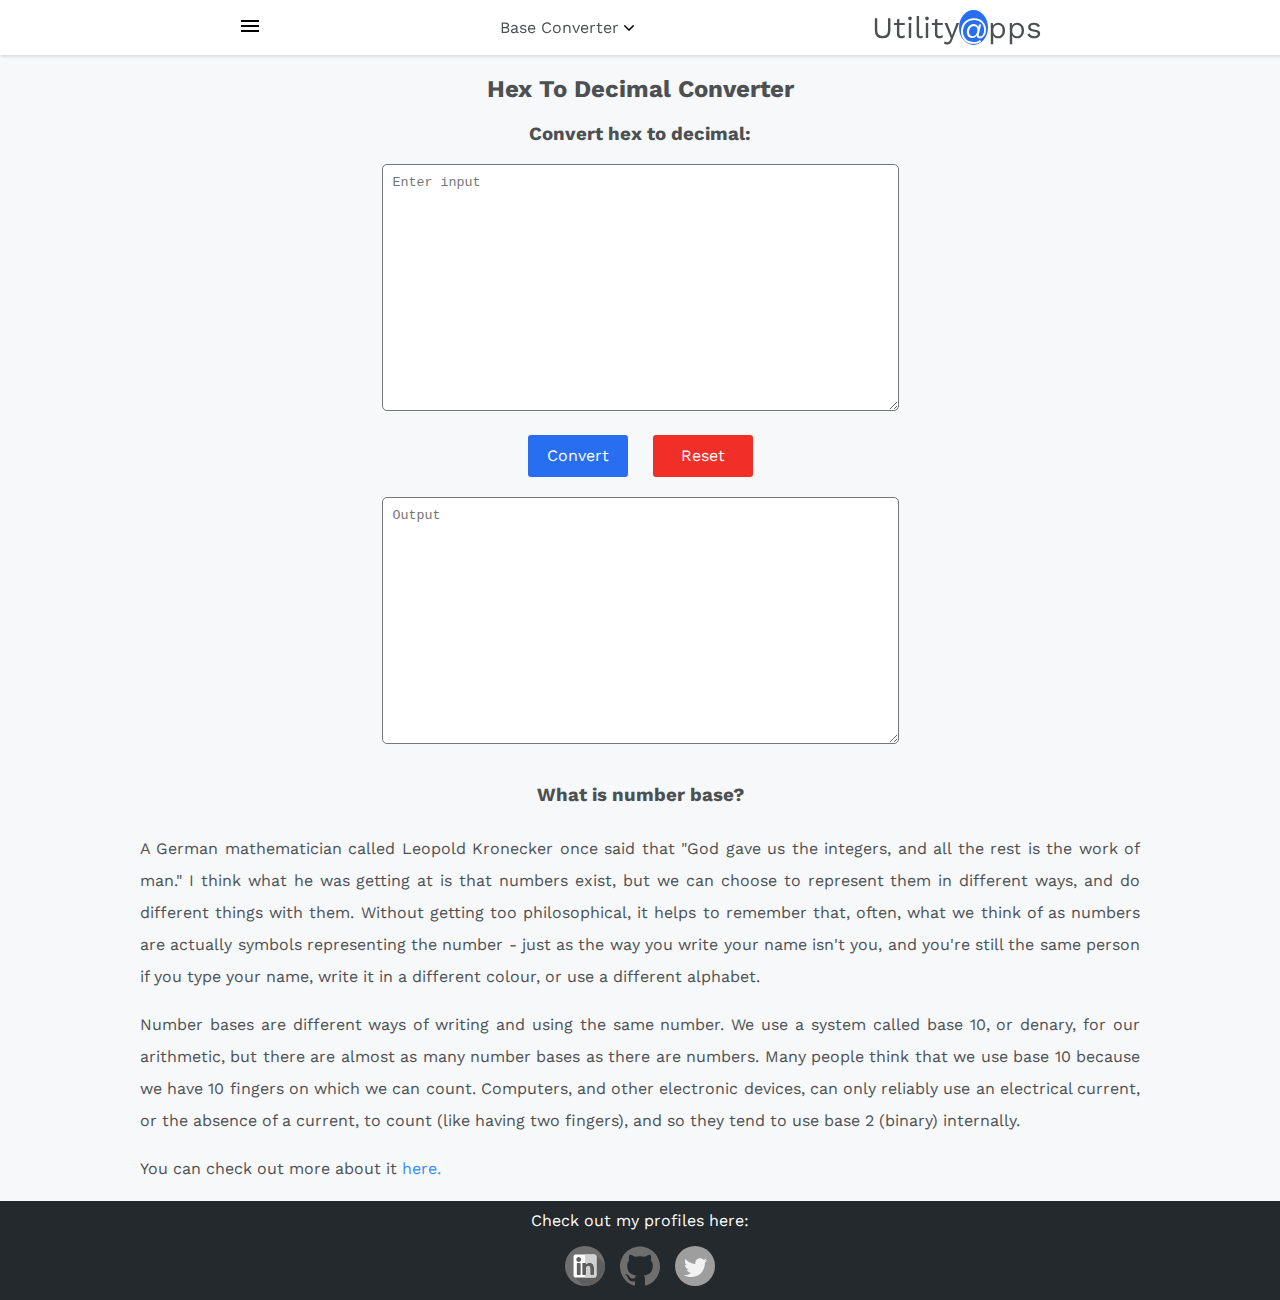
<file: HexToDecimal.html>
<!DOCTYPE html>
<html lang="en">
<head>
  <meta charset="UTF-8">
  <meta name="viewport" content="width=device-width, initial-scale=1.0">
  <link rel="stylesheet" href="commonstyles.css">
  <link rel="preconnect" href="https://fonts.gstatic.com">
<link href="https://fonts.googleapis.com/css2?family=Work+Sans:wght@300;400&display=swap" rel="stylesheet">
  <script defer src="./HexToDecimal.js"></script>
  <title>Hex To Decimal</title>
</head>
<body>
  <div class="non-footer">
  <header class="navbar">
    <div class="dropdown-nav" ><img id="hamburger" style="margin-top: 14px;" src ="Images/menu-24px.svg">
      <div class="dropdown-content" >
        <a href="https://my-string-utilities.netlify.app/stringutilities" target="_blank">String Utilities</a>
        <a href="https://my-time-stamp-converter.netlify.app/humantoepoch" target="_blank">Time Converter</a>
        <a href="https://my-color-converter.netlify.app/rgb-hex" target="_blank">Color Converter</a>
        <a href="https://my-unit-converter.netlify.app/temperature.html" target="_blank" >Unit Converters</a>
        <a href="https://my-encoder-decoder.netlify.app/base64encode" target="_blank">Encoder/Decoder</a>


      </div>
    </div>
    <div class="dropdown-nav">Base Converter <span><img class="dropdown-arrow" src="Images/down-arrow.svg"></span>
      <div class="dropdown-content">
    <a href="BinaryToDecimal.html">Binary To Decimal Converter</a>
    <a href="BinaryToHex.html">Binary To Hex Converter</a>
    <a href="BinaryToOctal.html">Binary To Octal Converter</a>
    <a href="DecimalToBinary.html">Decimal To Binary Converter</a>
    <a href="DecimalToHex.html">Decimal To Hex Converter</a>
    <a href="DecimalToOctal.html">Decimal To Octal Converter</a>
    <a href="HexToBinary.html">Hex To Binary Converter</a>
    <a href="#">Hex To Decimal Converter</a>
    <a href="HexToOctal.html">Hex To Octal Converter</a>
    <a href="OctalToBinary.html">Octal To Binary Converter</a>
    <a href="OctalToDecimal.html">Octal To Decimal Converter</a>
    <a href="OctalToHex.html">Octal To Hex Converter</a>
      </div>
      </div>
      <div class="util"><a style="color:rgb(77, 80, 83);text-decoration: none;" href="https://my-utility-tools.netlify.app/" target="_blank">Utility<span style="background-color: rgb(39, 110, 241);color:white;border-radius: 50%;">@</span>pps</a></div>
   

  </header>

  <main >
    <h2 style="text-align: center;">Hex To Decimal Converter</h2>
    <h3 style="text-align: center;">Convert hex to decimal:</h3>
    <div class="input-output">
      <div>
      <textarea type="text" id="input" placeholder="Enter input" rows="15" cols="60"></textarea>
      </div>
      <div style="margin-top:20px;margin-bottom:20px;">
      <input type="button" id="convert-button" value= "Convert">
      <input style="margin-left:20px;" type="button" id="reset-button" value= "Reset">
    </div>
      <div>
      <textarea type="text" id="output" placeholder="Output" rows="15" cols="60" readonly></textarea>
    </div>
    
    </div>
</main>

  <section>
    <div class="content-info" style="text-align: justify;">
    <h3 style="padding-top: 10px;text-align: center;">What is number base?</h3>
    <p>A German mathematician called Leopold Kronecker once said that "God gave us the integers, and all the rest is the work of man." I think what he was getting at is that numbers exist, but we can choose to represent them in different ways, and do different things with them. Without getting too philosophical, it helps to remember that, often, what we think of as numbers are actually symbols representing the number - just as the way you write your name isn't you, and you're still the same person if you type your name, write it in a different colour, or use a different alphabet.</p>
      <p>Number bases are different ways of writing and using the same number. We use a system called base 10, or denary, for our arithmetic, but there are almost as many number bases as there are numbers. Many people think that we use base 10 because we have 10 fingers on which we can count. Computers, and other electronic devices, can only reliably use an electrical current, or the absence of a current, to count (like having two fingers), and so they tend to use base 2 (binary) internally.</p>
     <p>You can check out more about it 
       <a style="color:#388bfd;" href ="https://www.advanced-ict.info/mathematics/bases.html" target="_blank">here.</a></p>
      </div> 
    </section>
  </div>

  <div class="footer-wrapper">
    <footer style="background-color:#24292e;">
      <div class="footer-info" style="text-align: center;color:white;">
        <p style="padding-top: 10px;">Check out my profiles here:</p>
         <div class="footer-logo" >
           <a href="https://www.linkedin.com/in/subham-mitra/" target="_blank"><img src="Images/linkedin.svg"></a>
           <a style="margin-left: 10px;margin-right: 10px;" href="https://github.com/subham2107" target="_blank"><img src="Images/github.svg"></a>
           <a href="https://twitter.com/subham2107" target="_blank"><img src="Images/twitter.svg"></a>
          </div>
      </div>
    </footer>
    </div>
</body>
</html>
</file>
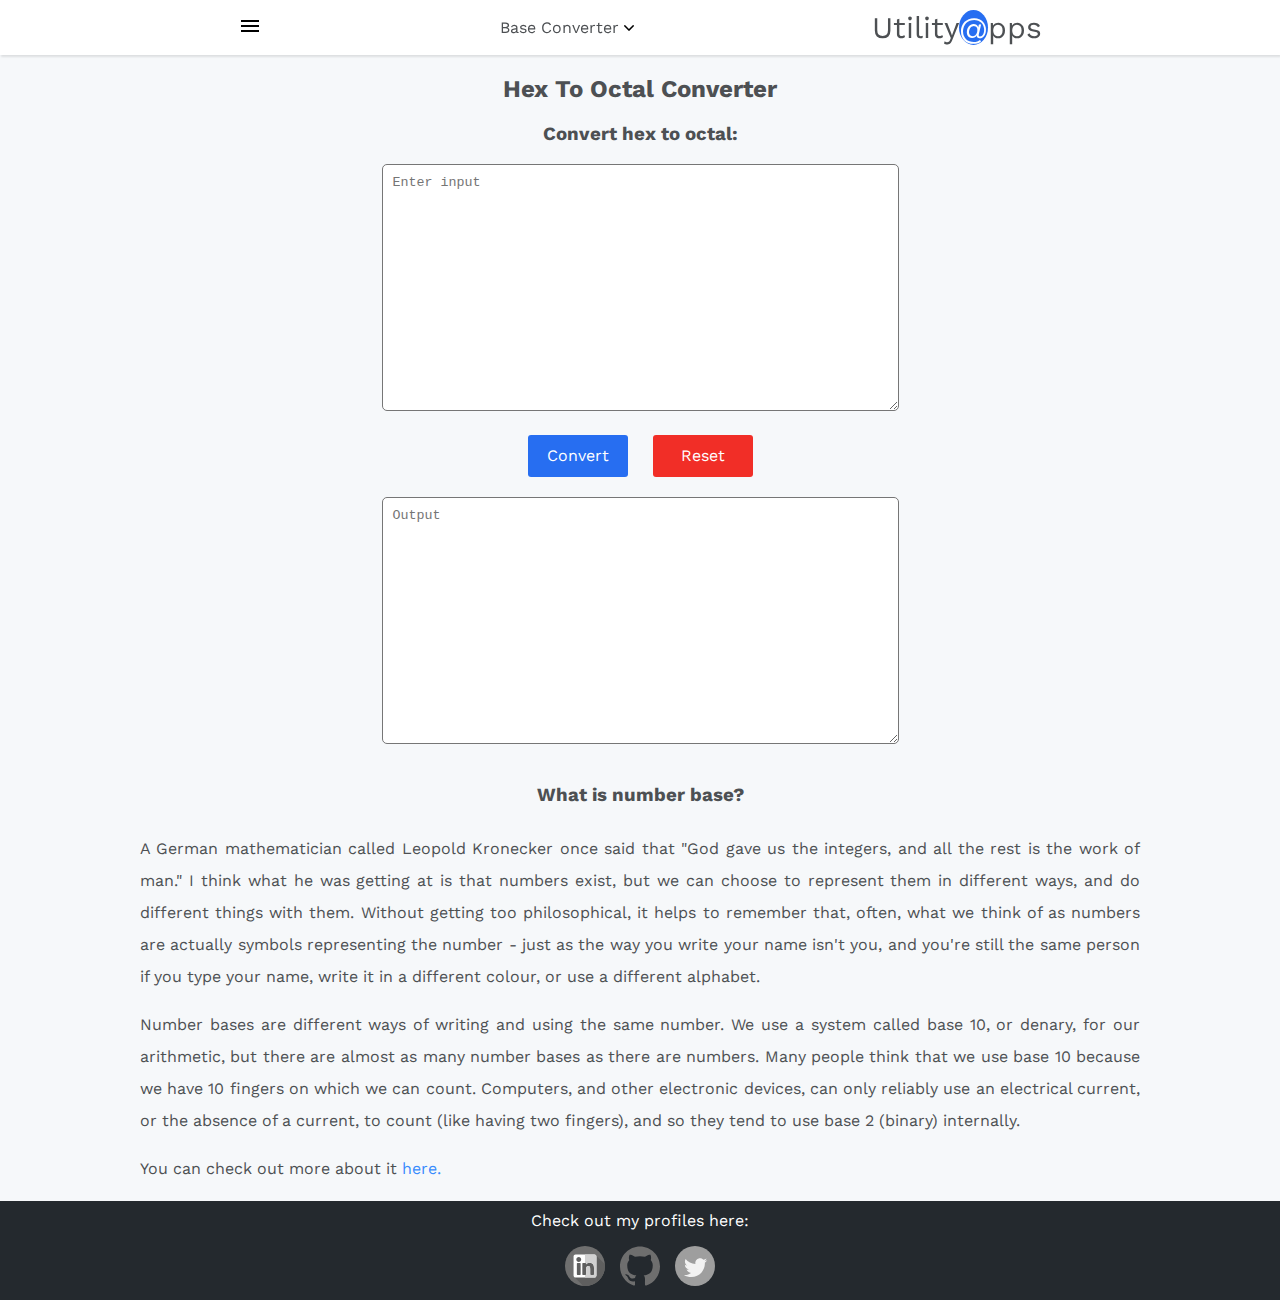
<file: HexToOctal.html>
<!DOCTYPE html>
<html lang="en">
<head>
  <meta charset="UTF-8">
  <meta name="viewport" content="width=device-width, initial-scale=1.0">
  <link rel="stylesheet" href="commonstyles.css">
  <link rel="preconnect" href="https://fonts.gstatic.com">
<link href="https://fonts.googleapis.com/css2?family=Work+Sans:wght@300;400&display=swap" rel="stylesheet">
  <script defer src="./HexToOctal.js"></script>
  <title>Hex To Octal</title>
</head>
<body>
  <div class="non-footer">
  <header class="navbar">
    <div class="dropdown-nav" ><img id="hamburger" style="margin-top: 14px;" src ="Images/menu-24px.svg">
      <div class="dropdown-content" >
        <a href="https://my-string-utilities.netlify.app/stringutilities" target="_blank">String Utilities</a>
        <a href="https://my-time-stamp-converter.netlify.app/humantoepoch" target="_blank">Time Converter</a>
        <a href="https://my-color-converter.netlify.app/rgb-hex" target="_blank">Color Converter</a>
        <a href="https://my-unit-converter.netlify.app/temperature.html" target="_blank" >Unit Converters</a>
        <a href="https://my-encoder-decoder.netlify.app/base64encode" target="_blank">Encoder/Decoder</a>


      </div>
    </div>
    <div class="dropdown-nav">Base Converter <span><img class="dropdown-arrow" src="Images/down-arrow.svg"></span>
      <div class="dropdown-content">
    <a href="BinaryToDecimal.html">Binary To Decimal Converter</a>
    <a href="BinaryToHex.html">Binary To Hex Converter</a>
    <a href="BinaryToOctal.html">Binary To Octal Converter</a>
    <a href="DecimalToBinary.html">Decimal To Binary Converter</a>
    <a href="DecimalToHex.html">Decimal To Hex Converter</a>
    <a href="DecimalToOctal.html">Decimal To Octal Converter</a>
    <a href="HexToBinary.html">Hex To Binary Converter</a>
    <a href="HexToDecimal.html">Hex To Decimal Converter</a>
    <a href="#">Hex To Octal Converter</a>
    <a href="OctalToBinary.html">Octal To Binary Converter</a>
    <a href="OctalToDecimal.html">Octal To Decimal Converter</a>
    <a href="OctalToHex.html">Octal To Hex Converter</a>
      </div>
      </div>
      <div class="util"><a style="color:rgb(77, 80, 83);text-decoration: none;" href="https://my-utility-tools.netlify.app/" target="_blank">Utility<span style="background-color: rgb(39, 110, 241);color:white;border-radius: 50%;">@</span>pps</a></div>
   

  </header>

  <main >
    <h2 style="text-align: center;">Hex To Octal Converter</h2>
    <h3 style="text-align: center;">Convert hex to octal:</h3>
    <div class="input-output">
      <div>
      <textarea type="text" id="input" placeholder="Enter input" rows="15" cols="60"></textarea>
      </div>
      <div style="margin-top:20px;margin-bottom:20px;">
      <input type="button" id="convert-button" value= "Convert">
      <input style="margin-left:20px;" type="button" id="reset-button" value= "Reset">
    </div>
      <div>
      <textarea type="text" id="output" placeholder="Output" rows="15" cols="60" readonly></textarea>
    </div>
    
    </div>
</main>

  <section>
    <div class="content-info" style="text-align: justify;">
    <h3 style="padding-top: 10px;text-align: center;">What is number base?</h3>
    <p>A German mathematician called Leopold Kronecker once said that "God gave us the integers, and all the rest is the work of man." I think what he was getting at is that numbers exist, but we can choose to represent them in different ways, and do different things with them. Without getting too philosophical, it helps to remember that, often, what we think of as numbers are actually symbols representing the number - just as the way you write your name isn't you, and you're still the same person if you type your name, write it in a different colour, or use a different alphabet.</p>
      <p>Number bases are different ways of writing and using the same number. We use a system called base 10, or denary, for our arithmetic, but there are almost as many number bases as there are numbers. Many people think that we use base 10 because we have 10 fingers on which we can count. Computers, and other electronic devices, can only reliably use an electrical current, or the absence of a current, to count (like having two fingers), and so they tend to use base 2 (binary) internally.</p>
     <p>You can check out more about it 
       <a style="color:#388bfd;" href ="https://www.advanced-ict.info/mathematics/bases.html" target="_blank">here.</a></p>
      </div> 
    </section>
  </div>

  <div class="footer-wrapper">
    <footer style="background-color:#24292e;">
      <div class="footer-info" style="text-align: center;color:white;">
        <p style="padding-top: 10px;">Check out my profiles here:</p>
         <div class="footer-logo" >
           <a href="https://www.linkedin.com/in/subham-mitra/" target="_blank"><img src="Images/linkedin.svg"></a>
           <a style="margin-left: 10px;margin-right: 10px;" href="https://github.com/subham2107" target="_blank"><img src="Images/github.svg"></a>
           <a href="https://twitter.com/subham2107" target="_blank"><img src="Images/twitter.svg"></a>
          </div>
      </div>
    </footer>
    </div>
</body>
</html>
</file>
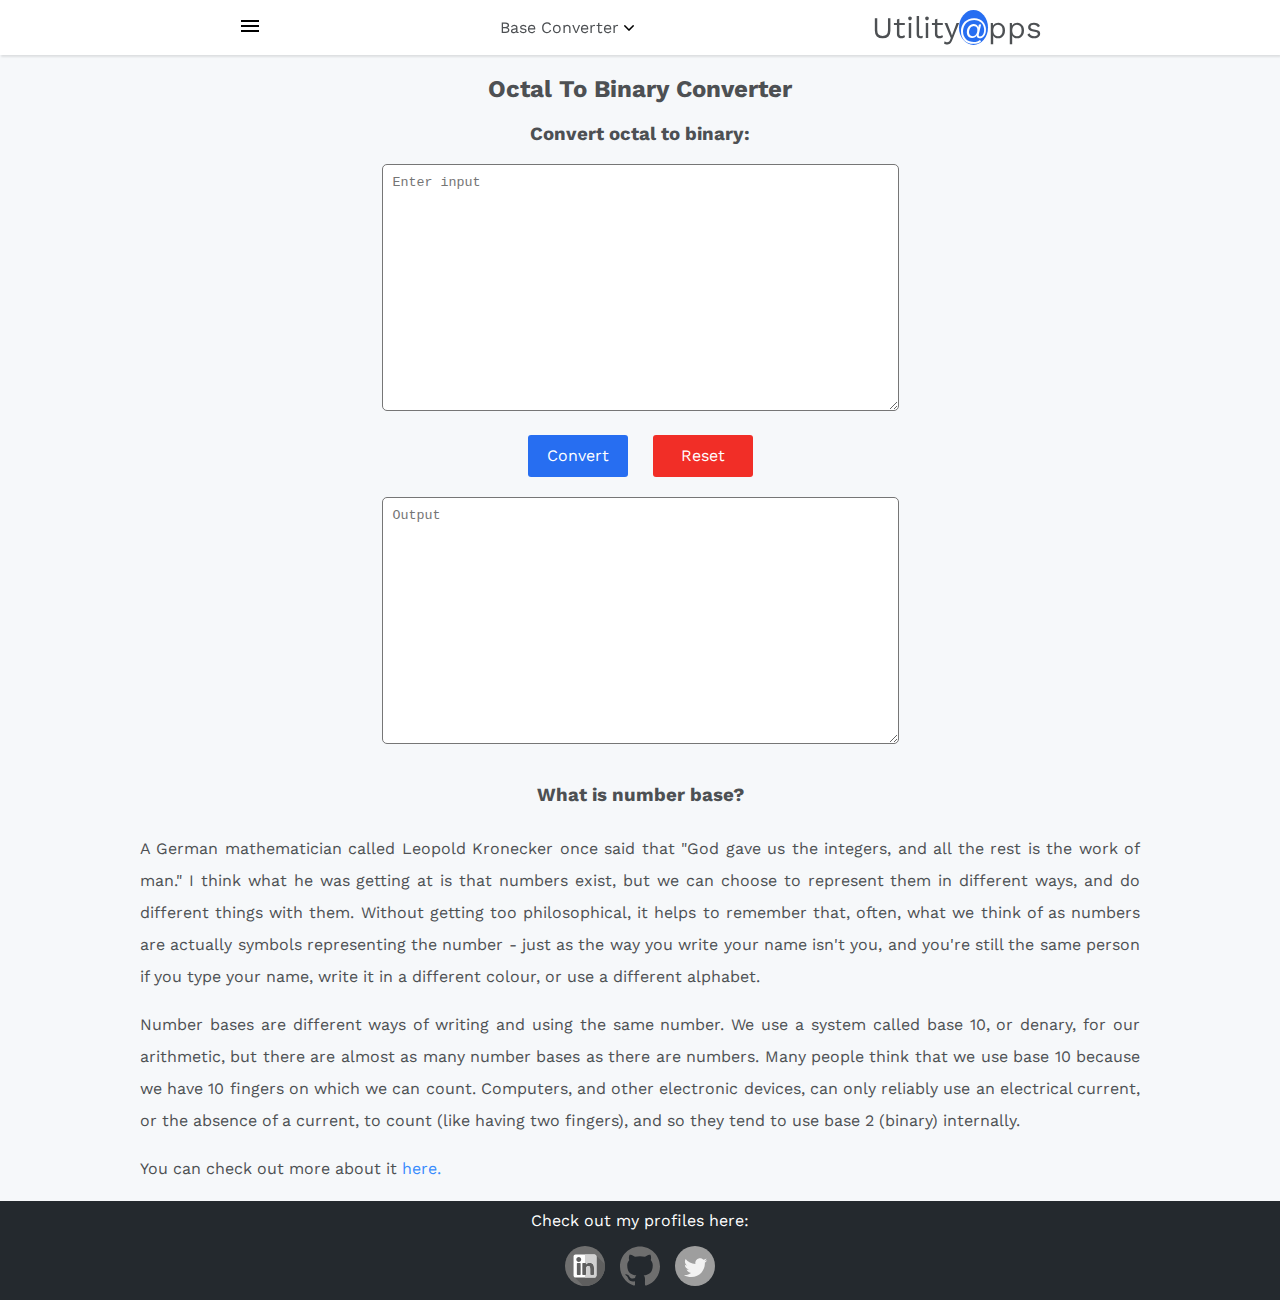
<file: OctalToBinary.html>
<!DOCTYPE html>
<html lang="en">
<head>
  <meta charset="UTF-8">
  <meta name="viewport" content="width=device-width, initial-scale=1.0">
  <link rel="stylesheet" href="commonstyles.css">
  <link rel="preconnect" href="https://fonts.gstatic.com">
<link href="https://fonts.googleapis.com/css2?family=Work+Sans:wght@300;400&display=swap" rel="stylesheet">
  <script defer src="./OctalToBinary.js"></script>
  <title>Octal To Binary</title>
</head>
<body>
  <div class="non-footer">
  <header class="navbar">
    <div class="dropdown-nav" ><img id="hamburger" style="margin-top: 14px;" src ="Images/menu-24px.svg">
      <div class="dropdown-content" >
        <a href="https://my-string-utilities.netlify.app/stringutilities" target="_blank">String Utilities</a>
        <a href="https://my-time-stamp-converter.netlify.app/humantoepoch" target="_blank">Time Converter</a>
        <a href="https://my-color-converter.netlify.app/rgb-hex" target="_blank">Color Converter</a>
        <a href="https://my-unit-converter.netlify.app/temperature.html" target="_blank" >Unit Converters</a>
        <a href="https://my-encoder-decoder.netlify.app/base64encode" target="_blank">Encoder/Decoder</a>


      </div>
    </div>
    <div class="dropdown-nav">Base Converter <span><img class="dropdown-arrow" src="Images/down-arrow.svg"></span>
      <div class="dropdown-content">
    <a href="BinaryToDecimal.html">Binary To Decimal Converter</a>
    <a href="BinaryToHex.html">Binary To Hex Converter</a>
    <a href="BinaryToOctal.html">Binary To Octal Converter</a>
    <a href="DecimalToBinary.html">Decimal To Binary Converter</a>
    <a href="DecimalToHex.html">Decimal To Hex Converter</a>
    <a href="DecimalToOctal.html">Decimal To Octal Converter</a>
    <a href="HexToBinary.html">Hex To Binary Converter</a>
    <a href="HexToDecimal.html">Hex To Decimal Converter</a>
    <a href="HexToOctal.html">Hex To Octal Converter</a>
    <a href="#">Octal To Binary Converter</a>
    <a href="OctalToDecimal.html">Octal To Decimal Converter</a>
    <a href="OctalToHex.html">Octal To Hex Converter</a>
      </div>
      </div>
      <div class="util"><a style="color:rgb(77, 80, 83);text-decoration: none;" href="https://my-utility-tools.netlify.app/" target="_blank">Utility<span style="background-color: rgb(39, 110, 241);color:white;border-radius: 50%;">@</span>pps</a></div>
   

  </header>

  <main >
    <h2 style="text-align: center;">Octal To Binary Converter</h2>
    <h3 style="text-align: center;">Convert octal to binary:</h3>
    <div class="input-output">
      <div>
      <textarea type="text" id="input" placeholder="Enter input" rows="15" cols="60"></textarea>
      </div>
      <div style="margin-top:20px;margin-bottom:20px;">
      <input type="button" id="convert-button" value= "Convert">
      <input style="margin-left:20px;" type="button" id="reset-button" value= "Reset">
    </div>
      <div>
      <textarea type="text" id="output" placeholder="Output" rows="15" cols="60" readonly></textarea>
    </div>
    
    </div>
</main>

  <section>
    <div class="content-info" style="text-align: justify;">
    <h3 style="padding-top: 10px;text-align: center;">What is number base?</h3>
    <p>A German mathematician called Leopold Kronecker once said that "God gave us the integers, and all the rest is the work of man." I think what he was getting at is that numbers exist, but we can choose to represent them in different ways, and do different things with them. Without getting too philosophical, it helps to remember that, often, what we think of as numbers are actually symbols representing the number - just as the way you write your name isn't you, and you're still the same person if you type your name, write it in a different colour, or use a different alphabet.</p>
      <p>Number bases are different ways of writing and using the same number. We use a system called base 10, or denary, for our arithmetic, but there are almost as many number bases as there are numbers. Many people think that we use base 10 because we have 10 fingers on which we can count. Computers, and other electronic devices, can only reliably use an electrical current, or the absence of a current, to count (like having two fingers), and so they tend to use base 2 (binary) internally.</p>
     <p>You can check out more about it 
       <a style="color:#388bfd;" href ="https://www.advanced-ict.info/mathematics/bases.html" target="_blank">here.</a></p>
      </div> 
    </section>
  </div>

  <div class="footer-wrapper">
    <footer style="background-color:#24292e;">
      <div class="footer-info" style="text-align: center;color:white;">
        <p style="padding-top: 10px;">Check out my profiles here:</p>
         <div class="footer-logo" >
           <a href="https://www.linkedin.com/in/subham-mitra/" target="_blank"><img src="Images/linkedin.svg"></a>
           <a style="margin-left: 10px;margin-right: 10px;" href="https://github.com/subham2107" target="_blank"><img src="Images/github.svg"></a>
           <a href="https://twitter.com/subham2107" target="_blank"><img src="Images/twitter.svg"></a>
          </div>
      </div>
    </footer>
    </div>
</body>
</html>
</file>
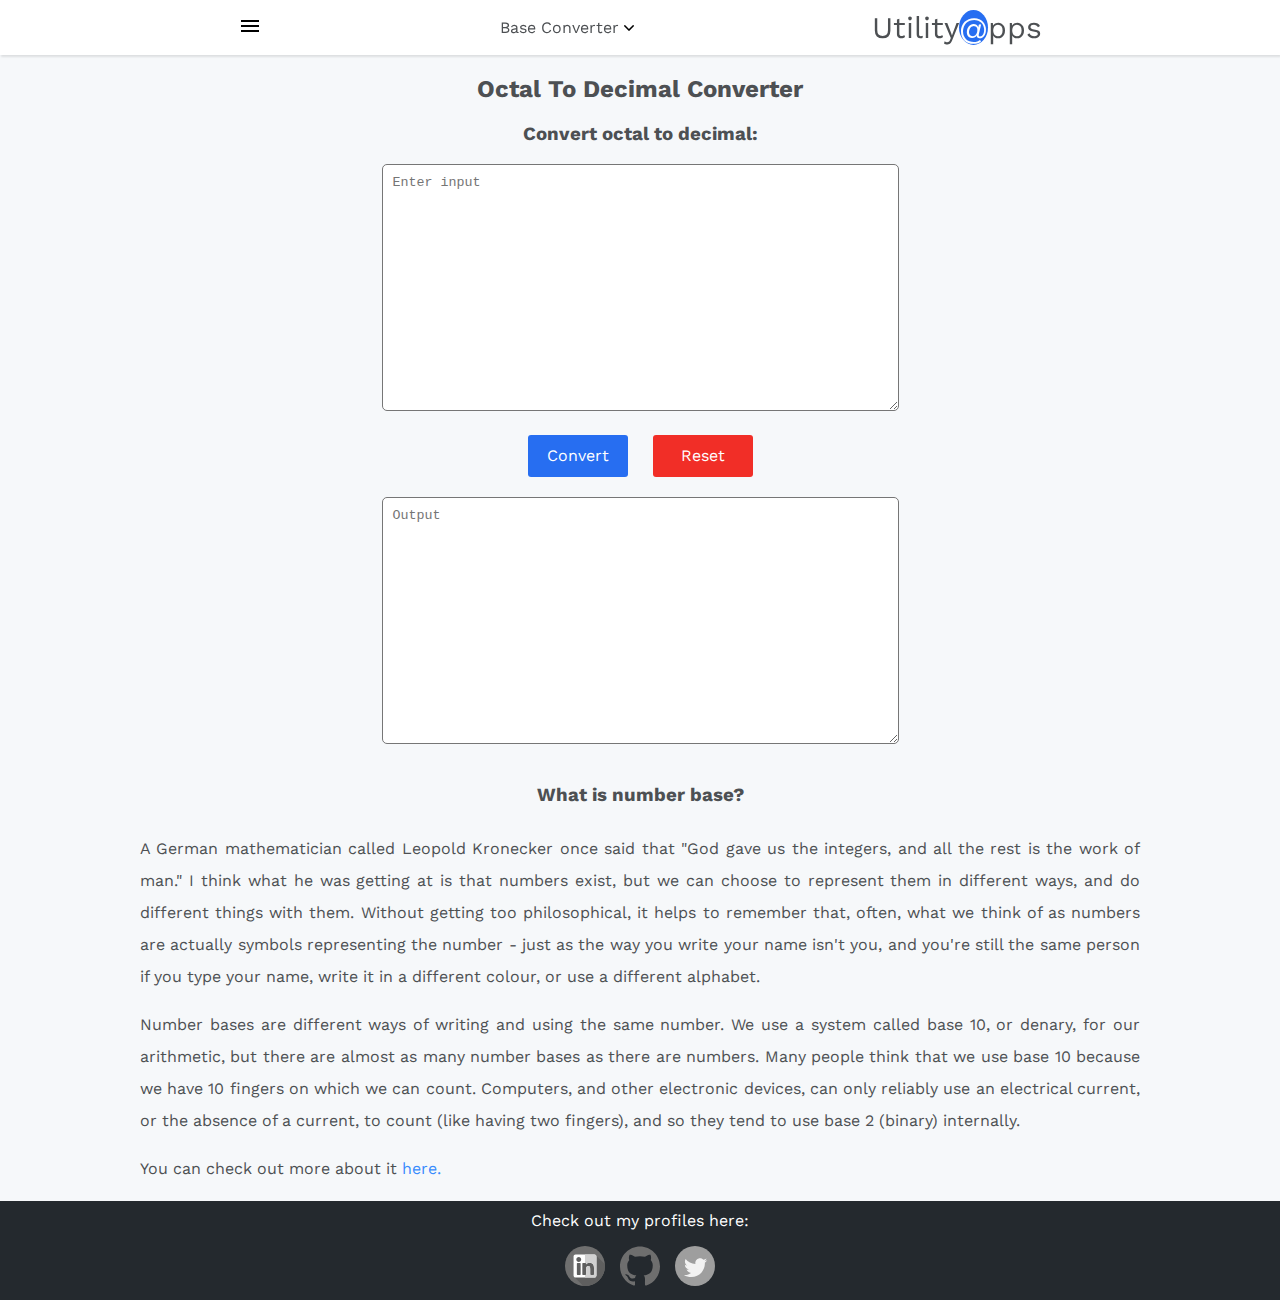
<file: OctalToDecimal.html>
<!DOCTYPE html>
<html lang="en">
<head>
  <meta charset="UTF-8">
  <meta name="viewport" content="width=device-width, initial-scale=1.0">
  <link rel="stylesheet" href="commonstyles.css">
  <link rel="preconnect" href="https://fonts.gstatic.com">
<link href="https://fonts.googleapis.com/css2?family=Work+Sans:wght@300;400&display=swap" rel="stylesheet">
  <script defer src="./OctalToDecimal.js"></script>
  <title>Octal To Decimal</title>
</head>
<body>
  <div class="non-footer">
  <header class="navbar">
    <div class="dropdown-nav" ><img id="hamburger" style="margin-top: 14px;" src ="Images/menu-24px.svg">
      <div class="dropdown-content" >
        <a href="https://my-string-utilities.netlify.app/stringutilities" target="_blank">String Utilities</a>
        <a href="https://my-time-stamp-converter.netlify.app/humantoepoch" target="_blank">Time Converter</a>
        <a href="https://my-color-converter.netlify.app/rgb-hex" target="_blank">Color Converter</a>
        <a href="https://my-unit-converter.netlify.app/temperature.html" target="_blank" >Unit Converters</a>
        <a href="https://my-encoder-decoder.netlify.app/base64encode" target="_blank">Encoder/Decoder</a>


      </div>
    </div>
    <div class="dropdown-nav">Base Converter <span><img class="dropdown-arrow" src="Images/down-arrow.svg"></span>
      <div class="dropdown-content">
    <a href="BinaryToDecimal.html">Binary To Decimal Converter</a>
    <a href="BinaryToHex.html">Binary To Hex Converter</a>
    <a href="BinaryToOctal.html">Binary To Octal Converter</a>
    <a href="DecimalToBinary.html">Decimal To Binary Converter</a>
    <a href="DecimalToHex.html">Decimal To Hex Converter</a>
    <a href="DecimalToOctal.html">Decimal To Octal Converter</a>
    <a href="HexToBinary.html">Hex To Binary Converter</a>
    <a href="HexToDecimal.html">Hex To Decimal Converter</a>
    <a href="HexToOctal.html">Hex To Octal Converter</a>
    <a href="OctalToBinary.html">Octal To Binary Converter</a>
    <a href="#">Octal To Decimal Converter</a>
    <a href="OctalToHex.html">Octal To Hex Converter</a>
      </div>
      </div>
      <div class="util"><a style="color:rgb(77, 80, 83);text-decoration: none;" href="https://my-utility-tools.netlify.app/" target="_blank">Utility<span style="background-color: rgb(39, 110, 241);color:white;border-radius: 50%;">@</span>pps</a></div>
   

  </header>


  <main >
    <h2 style="text-align: center;">Octal To Decimal Converter</h2>
    <h3 style="text-align: center;">Convert octal to decimal:</h3>
    <div class="input-output">
      <div>
      <textarea type="text" id="input" placeholder="Enter input" rows="15" cols="60"></textarea>
      </div>
      <div style="margin-top:20px;margin-bottom:20px;">
      <input type="button" id="convert-button" value= "Convert">
      <input style="margin-left:20px;" type="button" id="reset-button" value= "Reset">
    </div>
      <div>
      <textarea type="text" id="output" placeholder="Output" rows="15" cols="60" readonly></textarea>
    </div>
    
    </div>
  </main>
  <section>
    <div class="content-info" style="text-align: justify;">
    <h3 style="padding-top: 10px;text-align: center;">What is number base?</h3>
    <p>A German mathematician called Leopold Kronecker once said that "God gave us the integers, and all the rest is the work of man." I think what he was getting at is that numbers exist, but we can choose to represent them in different ways, and do different things with them. Without getting too philosophical, it helps to remember that, often, what we think of as numbers are actually symbols representing the number - just as the way you write your name isn't you, and you're still the same person if you type your name, write it in a different colour, or use a different alphabet.</p>
      <p>Number bases are different ways of writing and using the same number. We use a system called base 10, or denary, for our arithmetic, but there are almost as many number bases as there are numbers. Many people think that we use base 10 because we have 10 fingers on which we can count. Computers, and other electronic devices, can only reliably use an electrical current, or the absence of a current, to count (like having two fingers), and so they tend to use base 2 (binary) internally.</p>
     <p>You can check out more about it 
       <a style="color:#388bfd;" href ="https://www.advanced-ict.info/mathematics/bases.html" target="_blank">here.</a></p>
      </div> 
    </section>
  </div>

  <div class="footer-wrapper">
    <footer style="background-color:#24292e;">
      <div class="footer-info" style="text-align: center;color:white;">
        <p style="padding-top: 10px;">Check out my profiles here:</p>
         <div class="footer-logo" >
           <a href="https://www.linkedin.com/in/subham-mitra/" target="_blank"><img src="Images/linkedin.svg"></a>
           <a style="margin-left: 10px;margin-right: 10px;" href="https://github.com/subham2107" target="_blank"><img src="Images/github.svg"></a>
           <a href="https://twitter.com/subham2107" target="_blank"><img src="Images/twitter.svg"></a>
          </div>
      </div>
    </footer>
    </div>
</body>
</html>
</file>
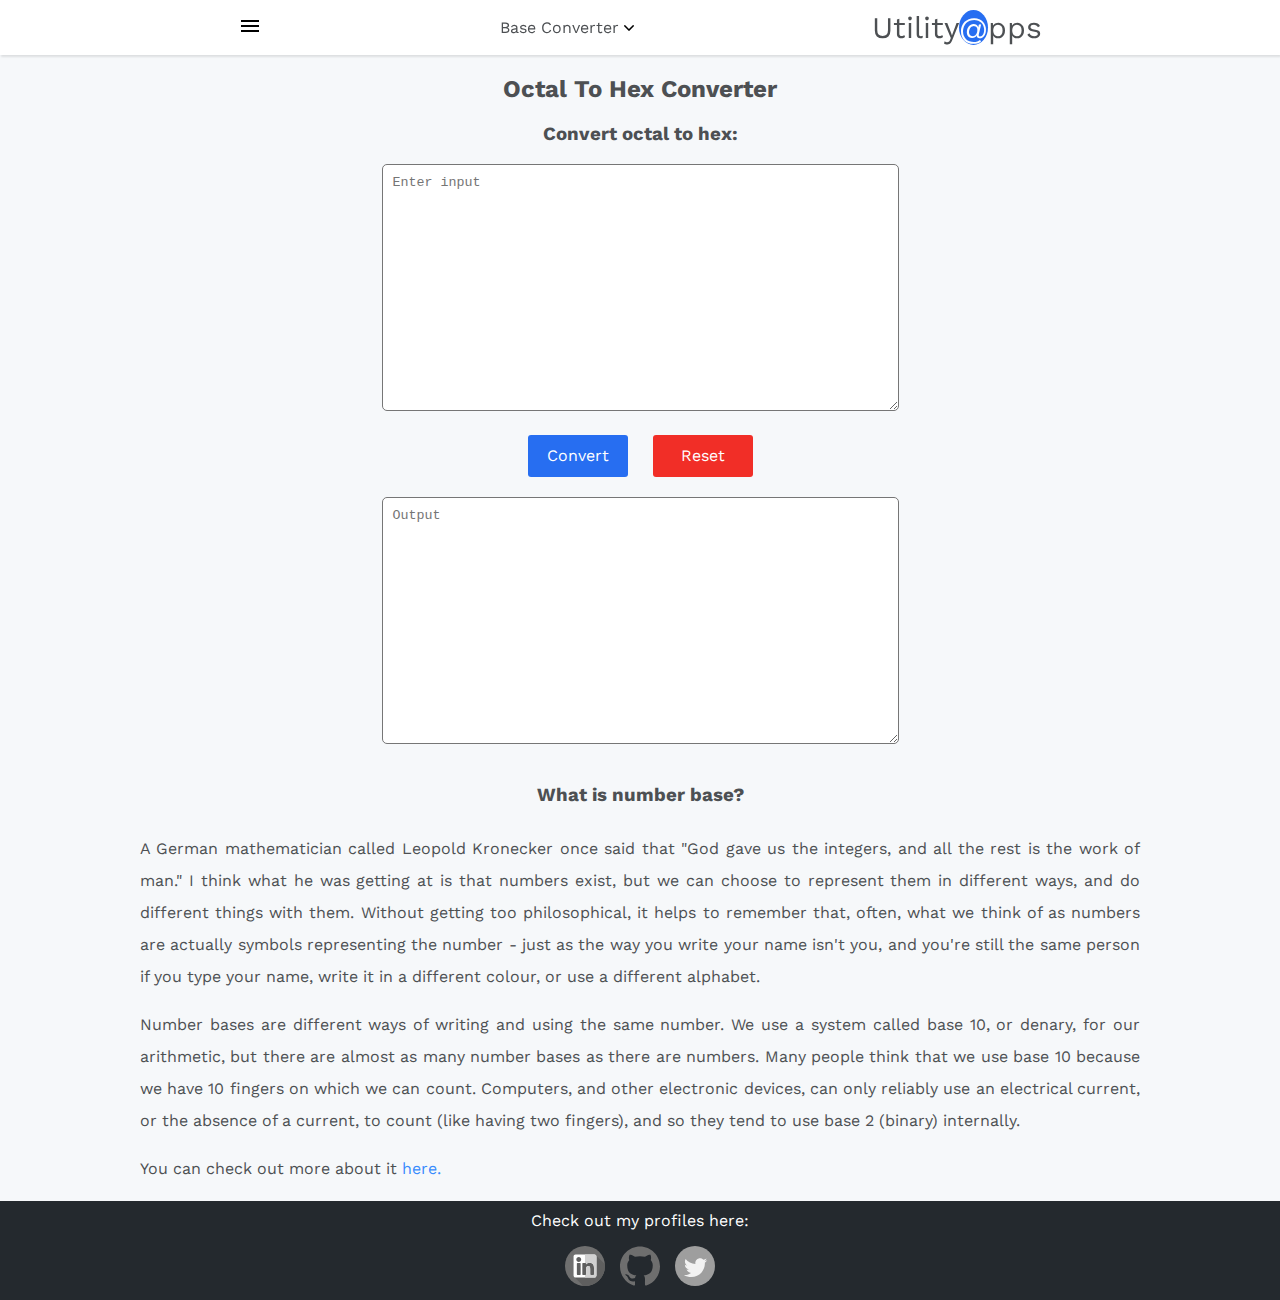
<file: OctalToHex.html>
<!DOCTYPE html>
<html lang="en">
<head>
  <meta charset="UTF-8">
  <meta name="viewport" content="width=device-width, initial-scale=1.0">
  <link rel="stylesheet" href="commonstyles.css">
  <link rel="preconnect" href="https://fonts.gstatic.com">
<link href="https://fonts.googleapis.com/css2?family=Work+Sans:wght@300;400&display=swap" rel="stylesheet">
  <script defer src="./OctalToHex.js"></script>
  <title>Octal To Hex</title>
</head>
<body>
  <div class="non-footer">
  <header class="navbar">
    <div class="dropdown-nav" ><img id="hamburger" style="margin-top: 14px;" src ="Images/menu-24px.svg">
      <div class="dropdown-content" >
        <a href="https://my-string-utilities.netlify.app/stringutilities" target="_blank">String Utilities</a>
        <a href="https://my-time-stamp-converter.netlify.app/humantoepoch" target="_blank">Time Converter</a>
        <a href="https://my-color-converter.netlify.app/rgb-hex" target="_blank">Color Converter</a>
        <a href="https://my-unit-converter.netlify.app/temperature.html" target="_blank" >Unit Converters</a>
        <a href="https://my-encoder-decoder.netlify.app/base64encode" target="_blank">Encoder/Decoder</a>


      </div>
    </div>
    <div class="dropdown-nav">Base Converter <span><img class="dropdown-arrow" src="Images/down-arrow.svg"></span>
      <div class="dropdown-content">
    <a href="BinaryToDecimal.html">Binary To Decimal Converter</a>
    <a href="BinaryToHex.html">Binary To Hex Converter</a>
    <a href="BinaryToOctal.html">Binary To Octal Converter</a>
    <a href="DecimalToBinary.html">Decimal To Binary Converter</a>
    <a href="DecimalToHex.html">Decimal To Hex Converter</a>
    <a href="DecimalToOctal.html">Decimal To Octal Converter</a>
    <a href="HexToBinary.html">Hex To Binary Converter</a>
    <a href="HexToDecimal.html">Hex To Decimal Converter</a>
    <a href="HexToOctal.html">Hex To Octal Converter</a>
    <a href="OctalToBinary.html">Octal To Binary Converter</a>
    <a href="OctalToDecimal.html">Octal To Decimal Converter</a>
    <a href="#">Octal To Hex Converter</a>
      </div>
      </div>
      <div class="util"><a style="color:rgb(77, 80, 83);text-decoration: none;" href="https://my-utility-tools.netlify.app/" target="_blank">Utility<span style="background-color: rgb(39, 110, 241);color:white;border-radius: 50%;">@</span>pps</a></div>
   
  
  </header>

  <main >
    <h2 style="text-align: center;">Octal To Hex Converter</h2>
    <h3 style="text-align: center;">Convert octal to hex:</h3>
    <div class="input-output">
      <div>
      <textarea type="text" id="input" placeholder="Enter input" rows="15" cols="60"></textarea>
      </div>
      <div style="margin-top:20px;margin-bottom:20px;">
      <input type="button" id="convert-button" value= "Convert">
      <input style="margin-left:20px;" type="button" id="reset-button" value= "Reset">
    </div>
      <div>
      <textarea type="text" id="output" placeholder="Output" rows="15" cols="60" readonly></textarea>
    </div>
    
    </div>
    </main>
  <section>
    <div class="content-info" style="text-align: justify;">
    <h3 style="padding-top: 10px;text-align: center;">What is number base?</h3>
    <p>A German mathematician called Leopold Kronecker once said that "God gave us the integers, and all the rest is the work of man." I think what he was getting at is that numbers exist, but we can choose to represent them in different ways, and do different things with them. Without getting too philosophical, it helps to remember that, often, what we think of as numbers are actually symbols representing the number - just as the way you write your name isn't you, and you're still the same person if you type your name, write it in a different colour, or use a different alphabet.</p>
      <p>Number bases are different ways of writing and using the same number. We use a system called base 10, or denary, for our arithmetic, but there are almost as many number bases as there are numbers. Many people think that we use base 10 because we have 10 fingers on which we can count. Computers, and other electronic devices, can only reliably use an electrical current, or the absence of a current, to count (like having two fingers), and so they tend to use base 2 (binary) internally.</p>
     <p>You can check out more about it 
       <a style="color:#388bfd;" href ="https://www.advanced-ict.info/mathematics/bases.html" target="_blank">here.</a></p>
      </div> 
    </section>
  </div>

  <div class="footer-wrapper">
    <footer style="background-color:#24292e;">
      <div class="footer-info" style="text-align: center;color:white;">
        <p style="padding-top: 10px;">Check out my profiles here:</p>
         <div class="footer-logo" >
           <a href="https://www.linkedin.com/in/subham-mitra/" target="_blank"><img src="Images/linkedin.svg"></a>
           <a style="margin-left: 10px;margin-right: 10px;" href="https://github.com/subham2107" target="_blank"><img src="Images/github.svg"></a>
           <a href="https://twitter.com/subham2107" target="_blank"><img src="Images/twitter.svg"></a>
          </div>
      </div>
    </footer>
    </div>
</body>
</html>
</file>
<file: commonstyles.css>
body{
  margin:0;
  background-color: #f6f8fa;
  font-family: 'Work Sans', sans-serif;
  color:rgb(77, 80, 83);
}
#encode-button,
#decode-button,
#generate-button,
#convert-button {
  background-color: #276ef1;
  color: #fff;
  font-size: 16px;
  line-height: 1.4;
  padding: 10px;
  border-radius: 3px;
  cursor: pointer;
  border: none;
  font-family: inherit;
  min-width: 100px;
  max-width: 100px;
  
      
}

#reset-button {
background-color: #f12e27;
color: #fff;
font-size: 16px;
line-height: 1.4;
padding: 10px;
border-radius: 3px;
cursor: pointer;
border: none;
font-family: inherit;
min-width: 100px;
max-width: 100px;


}

.util{
font-size: 30px;
}

#hamburger:active{
background-color:#d4d4d4;

}

.dropdown-content a {
  display: block;
  text-decoration: none;
  min-width: 180px;
  padding-left: 10px;
  padding-right: 10px;
  line-height: 40px;
  color:#555555;
  background-color: #f6f8fa;
  box-shadow: 1px 2px 2px rgb(0 0 0 / 10%), -1px -1px 2px rgb(0 0 0 / 8%);
  
}

.dropdown-content{
  display: none;
}

.dropdown-content a:hover{
  color:#388bfd;
  background-color: #e7e7e7; 
}

.dropdown-nav:hover .dropdown-content{
      display: block;
      position: absolute; 
        
} 

.dropdown-nav:hover{
  cursor: pointer;
  color:#388bfd;
  
}




.navbar {
  /*added flex wrap..change in all*/
      display: flex;
      justify-content: space-evenly;
      align-items: center;
      flex-wrap: wrap;
      line-height: 45px;
      background-color: white;
      position: sticky;
      top: 0;
      box-shadow: 1px 2px 2px rgb(0 0 0 / 10%), -1px -1px 2px rgb(0 0 0 / 8%);
      
} 

.input-output{
  display:flex;
  flex-direction: column;
  justify-content: center;
  align-items: center;
}

.dropdown-arrow{
  height: 10px;
  width: 10px
}

textarea{
  padding: 10px;
  border-radius: 5px;
}


.content-info{
  margin: auto;
  max-width: 1000px; 
  line-height: 2;  
   
}

.content-info a{
  color:rgb(77, 80, 83);;
  text-decoration: none;
}
.content-info a:hover{
  text-decoration:underline;

}

.footer-wrapper{
  min-height: 45px;
}

.non-footer {
  min-height: calc(100vh - 17px);
}

.footer-logo{
  padding-bottom: 10px;
}

.footer-logo img{
  height: 40px;
  width: 40px;
  filter: grayscale(100%);
}

.footer-logo img:hover{
  filter: grayscale(0%);
  
}



@media screen and (max-width: 1011px) {
  
  .content-info{
    margin: auto;
    max-width: 800px;    
  }
  
  
}

@media screen and (max-width: 925px){


.content-info{
  margin: auto;
  max-width: 500px;    
}

}



@media screen and (max-width: 655px) {



  .content-info{
    margin: auto;
    max-width: 400px;    
  }
}

@media screen and (max-width: 475px) {


.util{
  font-size: 22px;
}

textarea{
  
  height: 120px;
  width: 320px;
  

}

  .content-info{
    margin: auto;
    max-width: 300px;    
  }

  #encode-button,
  #decode-button,
  #generate-button,
  #convert-button ,
  #reset-button{
        
        padding: 7px ;
        width : 90px;
      
      }
}
</file>
